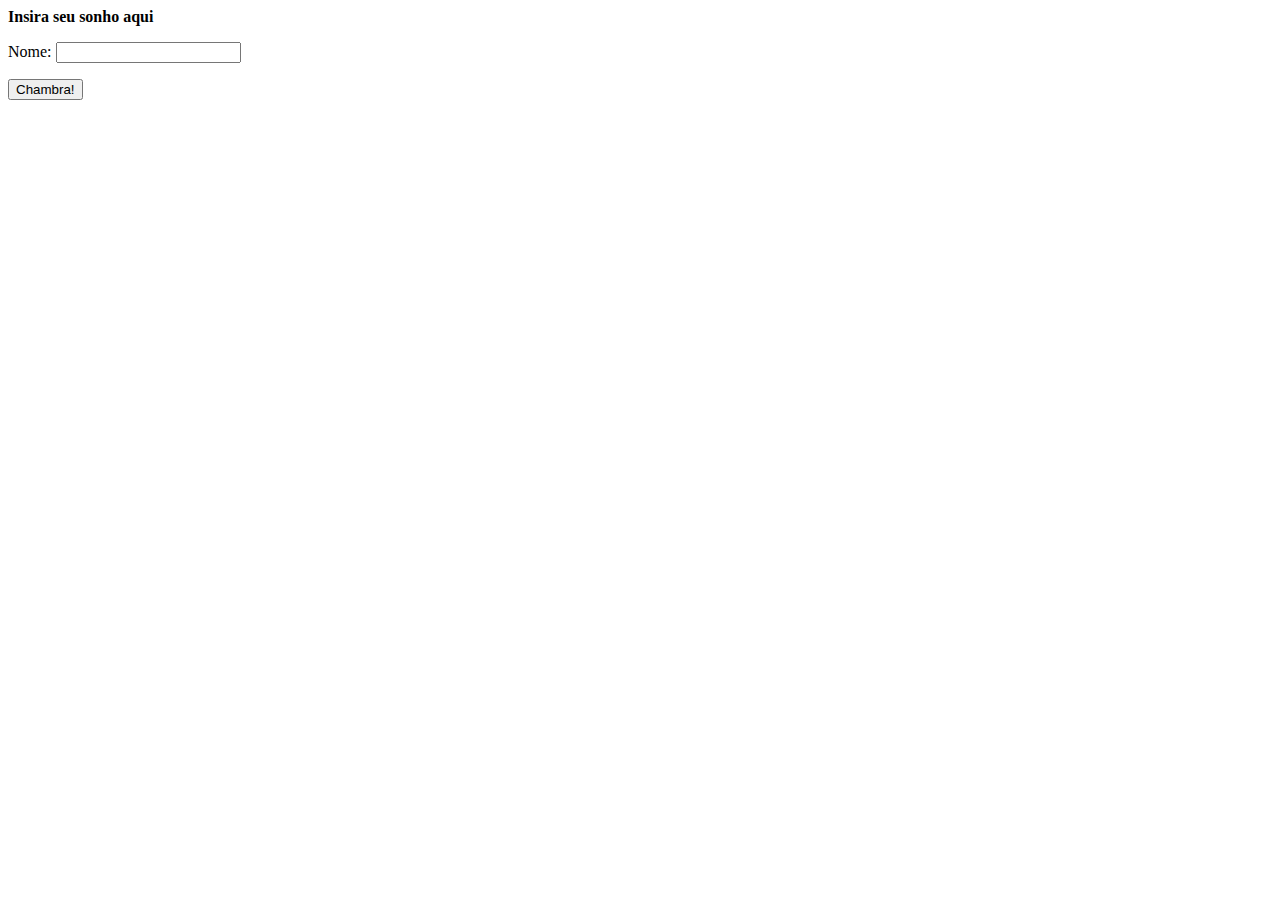
<file: formularios/index.html>
<!DOCTYPE html>
<html lang="pt-br">
<head>
    <meta charset="UTF-8">
    <meta http-equiv="X-UA-Compatible" content="IE=edge">
    <meta name="viewport" content="width=device-width, initial-scale=1.0">
    <title>Formulários</title>
</head>
<body>
    <b>
        Insira seu sonho aqui
    </b>
    <form action="cadastro.php" method="post"  autocomplete="off" >
       <p> <label for="inome">Nome:</label>
            <input type="text" name="nome" id="inome">
       </p>
       <input type="submit" value="Chambra!">
    </form>
    
</body>
</html>
</file>
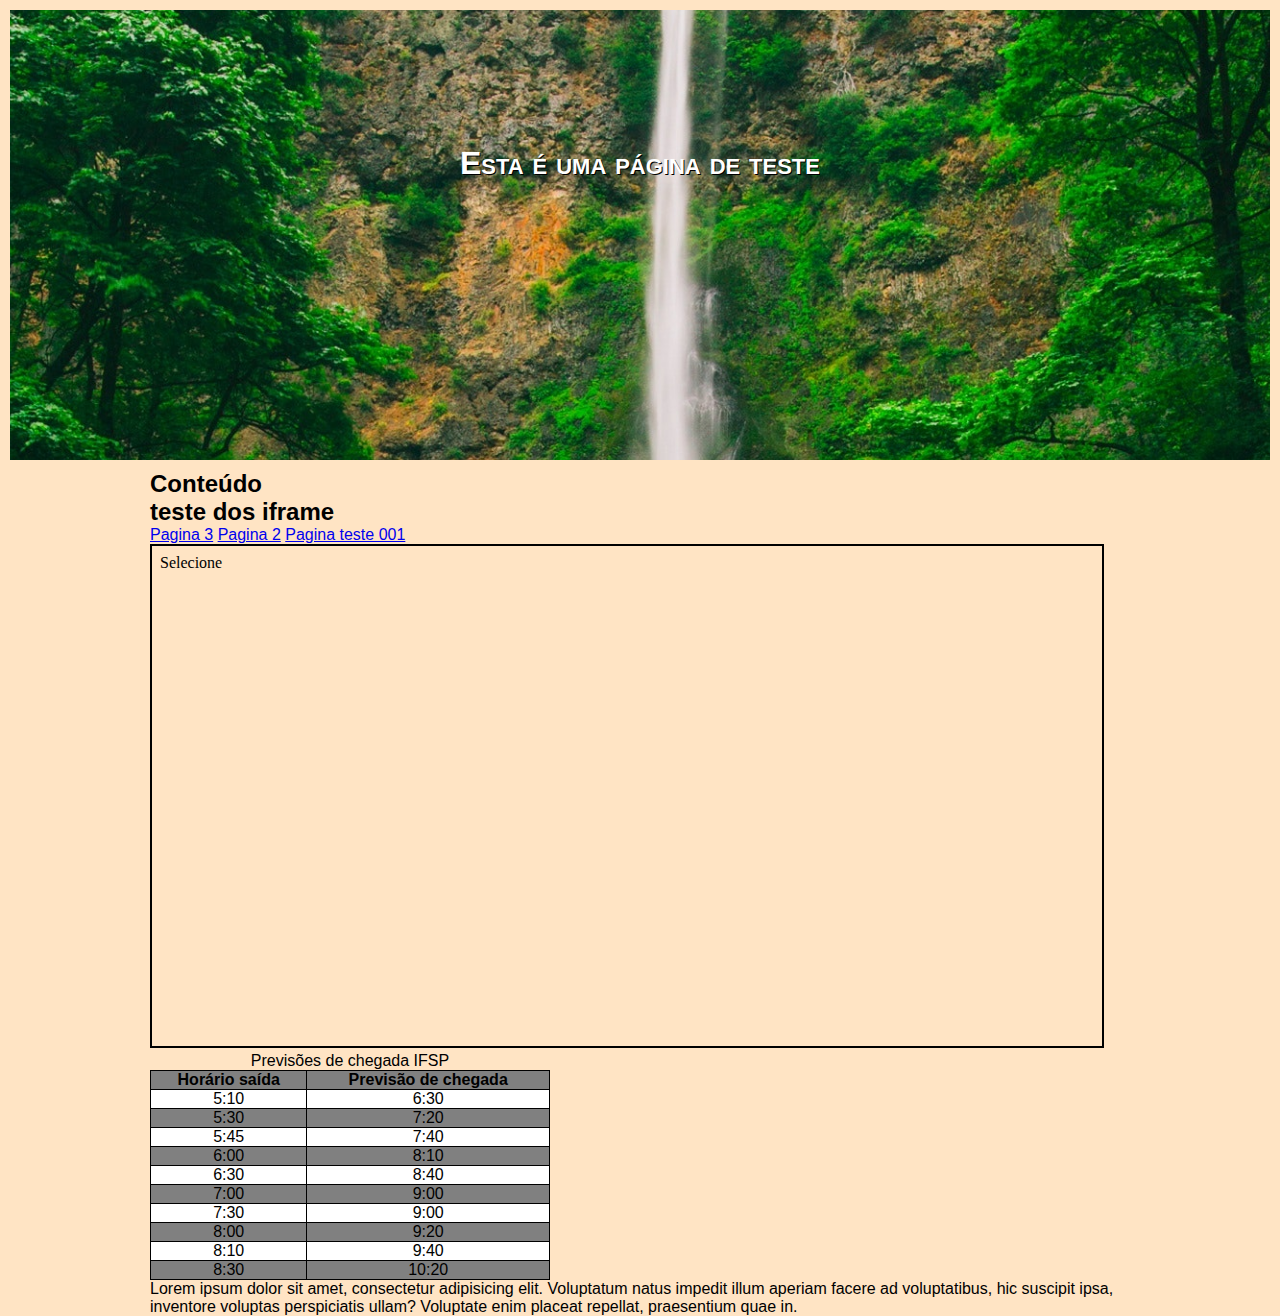
<file: testes/Pagina2.html>
<!DOCTYPE html>
<html lang="pt-br">
<head>
    <meta charset="UTF-8">
    <meta http-equiv="X-UA-Compatible" content="IE=edge">
    <meta name="viewport" content="width=device-width, initial-scale=1.0">
    <title>Página 2</title>
    <link rel="stylesheet" href="stylepg2.css">
</head>
<body>
    <header>
        <h1>Esta é uma página de teste</h1>    

    </header>
    <nav>

    </nav>
    <main>
        <h2>
            Conteúdo
        </h2>
        <section>
            <h2>teste dos iframe</h2>
            <a href="Pagina3.html" target="frame">Pagina 3</a>
            <a href="Pagina4.html" target="frame" >Pagina 2</a>
            <a href="teste001.html" target="frame" >Pagina teste 001</a>
        </section>
        <section>
            <iframe id="tela" name="frame" srcdoc="Selecione" frameborder="0"></iframe>

        </section>

        <div id="container">
            <table>
                <caption>Previsões de chegada IFSP</caption>
                <thead>
                    <th>Horário saída</th>
                    <th>Previsão de chegada</th>
                </thead>
                <tbody>
                    <tr>
                        <td>5:10</td>
                        <td>6:30</td>
                    </tr>
                    <tr>
                        <td>5:30</td>
                        <td>7:20</td>
                    </tr>
                    <tr>
                        <td>5:45</td>
                        <td>7:40</td>
                    </tr>
                    <tr>
                        <td>6:00</td>
                        <td>8:10</td>
                    </tr>
                    <tr>
                        <td>6:30</td>
                        <td>8:40</td>
                    </tr>
                    <tr>
                        <td>7:00</td>
                        <td>9:00</td>
                    </tr>
                    <tr>
                        <td>7:30</td>
                        <td>9:00</td>
                    </tr>
                    <tr>
                        <td>8:00</td>
                        <td>9:20</td>
                    </tr>
                    <tr>
                        <td>8:10</td>
                        <td>9:40</td>
                    </tr>
                    <tr>
                        <td>8:30</td>
                        <td>10:20</td>
                    </tr>
            
                </tbody>
                <tfoot>
                </tfoot>
            </table>
        </div>

        <section>
            <p>Lorem ipsum dolor sit amet, consectetur adipisicing elit. Voluptatum natus impedit illum aperiam facere ad voluptatibus, hic suscipit ipsa, inventore voluptas perspiciatis ullam? Voluptate enim placeat repellat, praesentium quae in.</p>
        </section>
    </main>
    
    <!--
    <section>
        <table>
            <colgroup>
                <col class="carea">
                <col class="cdisc">
                <col class="cnota" span="2">
                <col class="cmedia">
            </colgroup>
            <caption>

            </caption>
            <thead>
                <tr>
                    <th scope="col" rowspan="2">Área</th>
                    <th rowspan="2">Disciplinas</th>
                    <th colspan="2">Notas</th>
                    <th rowspan="2">Média</th>
                </tr>
                <tr>
                    <th>Nota 1</th>
                    <th>Nota 2</th>

                </tr>


            </thead>
            <tbody>
                <tr>
                    <th rowspan="4">Exatas</th>
                    <td>Matemática</td>
                    <td>0,0</td>
                    <td>0,0</td>
                    <td>0,0</td>
                </tr>
                <tr>
                    
                    <td>Física</td>
                    <td>0,0</td>
                    <td>0,0</td>
                    <td>0,0</td>

                </tr>
                <tr>
                    
                    <td>Química</td>
                    <td>0,0</td>
                    <td>0,0</td>
                    <td>0,0</td>

                </tr>
                <tr>
                    
                    <td>Biologia</td>
                    <td>0,0</td>
                    <td>0,0</td>
                    <td>0,0</td>

                </tr>
                <tr>
                    <td colspan="4">Média de Exatas</td>
                    <td>0,0</td>
                    

                </tr>
                <tr>
                    <th rowspan="2">Humanas</th>
                    <td>História</td>
                    <td>0,0</td>
                    <td>0,0</td>
                    <td>0,0</td>
                </tr>
                <tr>
                    <td>Geografia</td>
                    <td>0,0</td>
                    <td>0,0</td>
                    <td>0,0</td>
                </tr>
                <tr>
                    <td colspan="4">Média de Humanas</td>
                    <td>0,0</td>
                </tr>

            </tbody>
            <tfoot>

            </tfoot>
    </section>
    <section>
        <b>voltar para <a href="Champola.html" rel="prev">primeira página</a></b>
        <b><a href="https://www.twitch.tv/buerinho" rel="nofollow">Chama no buero</a></b>
        <b><a href="Download/bruninho seu lixinho.mp3"  download="Bruninho.mp3" type="audio/mpeg">Audio</a></b>

        <picture>
            <source media="(max-width: 700px)" srcset="imagens/foto-p.png" type="image/png">
            <source media="(max-width:1050px)" srcset="imagens/foto-m.png" type="image/png">
            <img src="imagens/foto-g.png" alt="Imagem Flexivel">
        </picture>
             <b>Audio/Media</b>
             <audio preload="metadata" controls>
            <source src="media/bruninho seu lixinho.mp3" type="audio/mpeg">
            </audio> 
            <video src="media/video1.mp4" controls width="800" poster="imagens/egor-litvinov-9llI9wPT3RI-unsplash.jpg"></video>
             <iframe width="560" height="315" src="https://www.youtube.com/embed/jfKfPfyJRdk" title="YouTube video player" frameborder="0" allow="accelerometer; autoplay; clipboard-write; encrypted-media; gyroscope; picture-in-picture" allowfullscreen></iframe>

    </section>
    -->
</body>
</html>
</file>
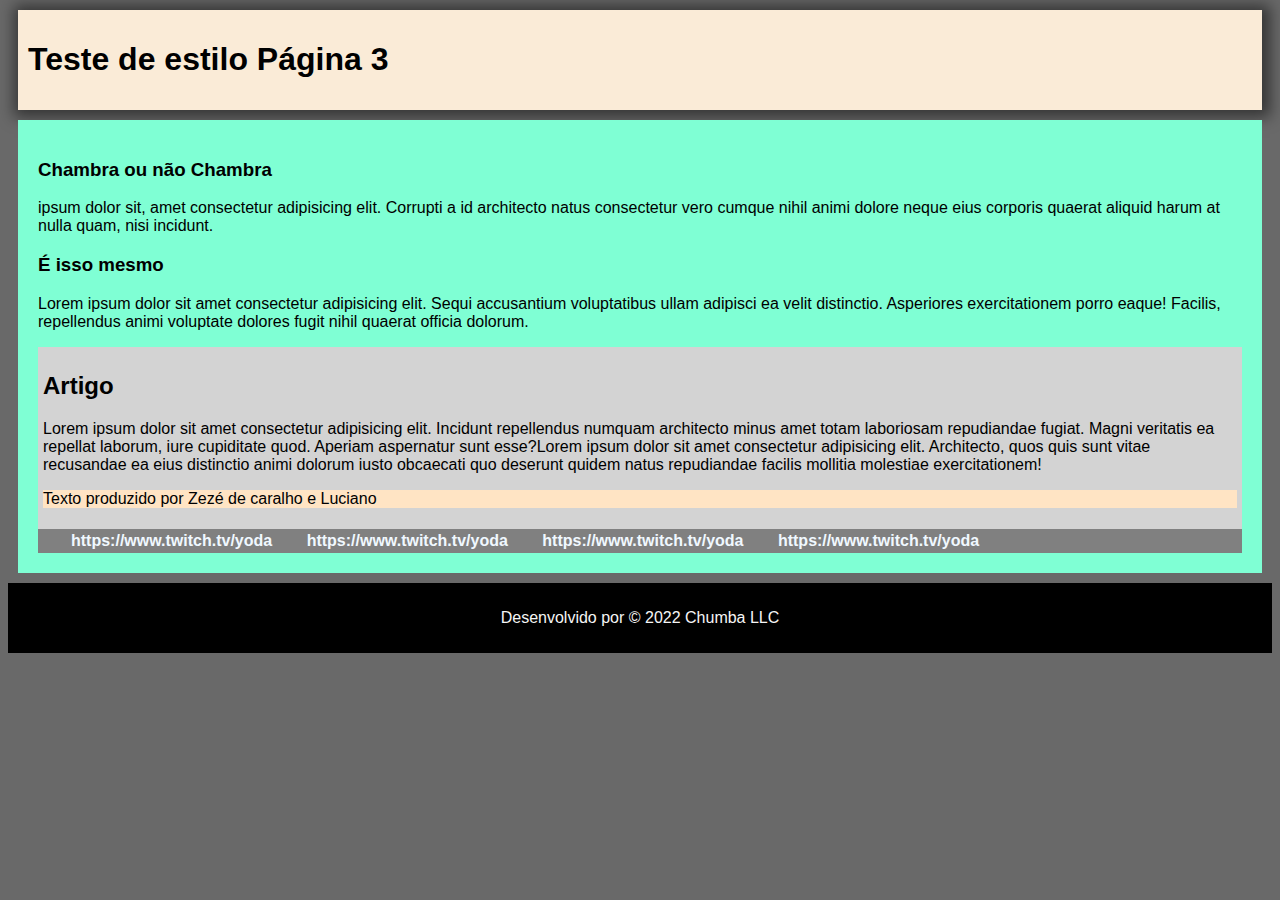
<file: testes/Pagina3.html>
<!DOCTYPE html>
<html lang="pt-br">
<head>
    <meta charset="UTF-8">
    <meta http-equiv="X-UA-Compatible" content="IE=edge">
    <meta name="viewport" content="width=device-width, initial-scale=1.0">
    <title>Pagina 3 - Grouping TAGs</title>
    <link rel="stylesheet" href="zotstyle2.css">
</head>
<body>
    <header>
        <h1>Teste de estilo Página 3</h1>
        
    </header>
    <main>
        <section id="noticias">
            <h3> Chambra ou não Chambra</h3>
            <p>ipsum dolor sit, amet consectetur adipisicing elit. Corrupti a id architecto natus consectetur vero cumque nihil animi dolore neque eius corporis quaerat aliquid harum at nulla quam, nisi incidunt.
            </p> 
        </section>
        <section id="Tema 2">
            <h3>
                É isso mesmo
            </h3>
            <p>
                Lorem ipsum dolor sit amet consectetur adipisicing elit. Sequi accusantium voluptatibus ullam adipisci ea velit distinctio. Asperiores exercitationem porro eaque! Facilis, repellendus animi voluptate dolores fugit nihil quaerat officia dolorum.
            </p>
            <article>
                <h2>Artigo</h2>
                <p>
                    Lorem ipsum dolor sit amet consectetur adipisicing elit. Incidunt repellendus numquam architecto minus amet totam laboriosam repudiandae fugiat. Magni veritatis ea repellat laborum, iure cupiditate quod. Aperiam aspernatur sunt esse?Lorem ipsum dolor sit amet consectetur adipisicing elit. Architecto, quos quis sunt vitae recusandae ea eius distinctio animi dolorum iusto obcaecati quo deserunt quidem natus repudiandae facilis mollitia molestiae exercitationem!
                </p>
                <aside>
                    <p>Texto produzido por Zezé de caralho e Luciano</p>
                </aside>
            </article>

        </section>
        <nav>
            <a href="YODA">https://www.twitch.tv/yoda</a>
            <a href="YODA">https://www.twitch.tv/yoda</a>
            <a href="YODA">https://www.twitch.tv/yoda</a>
            <a href="YODA">https://www.twitch.tv/yoda</a>
            

        </nav>
            
    </main>
 
    <footer>
        <p>Desenvolvido por © 2022 Chumba LLC</p>
    </footer>

</body>
</html>
</file>
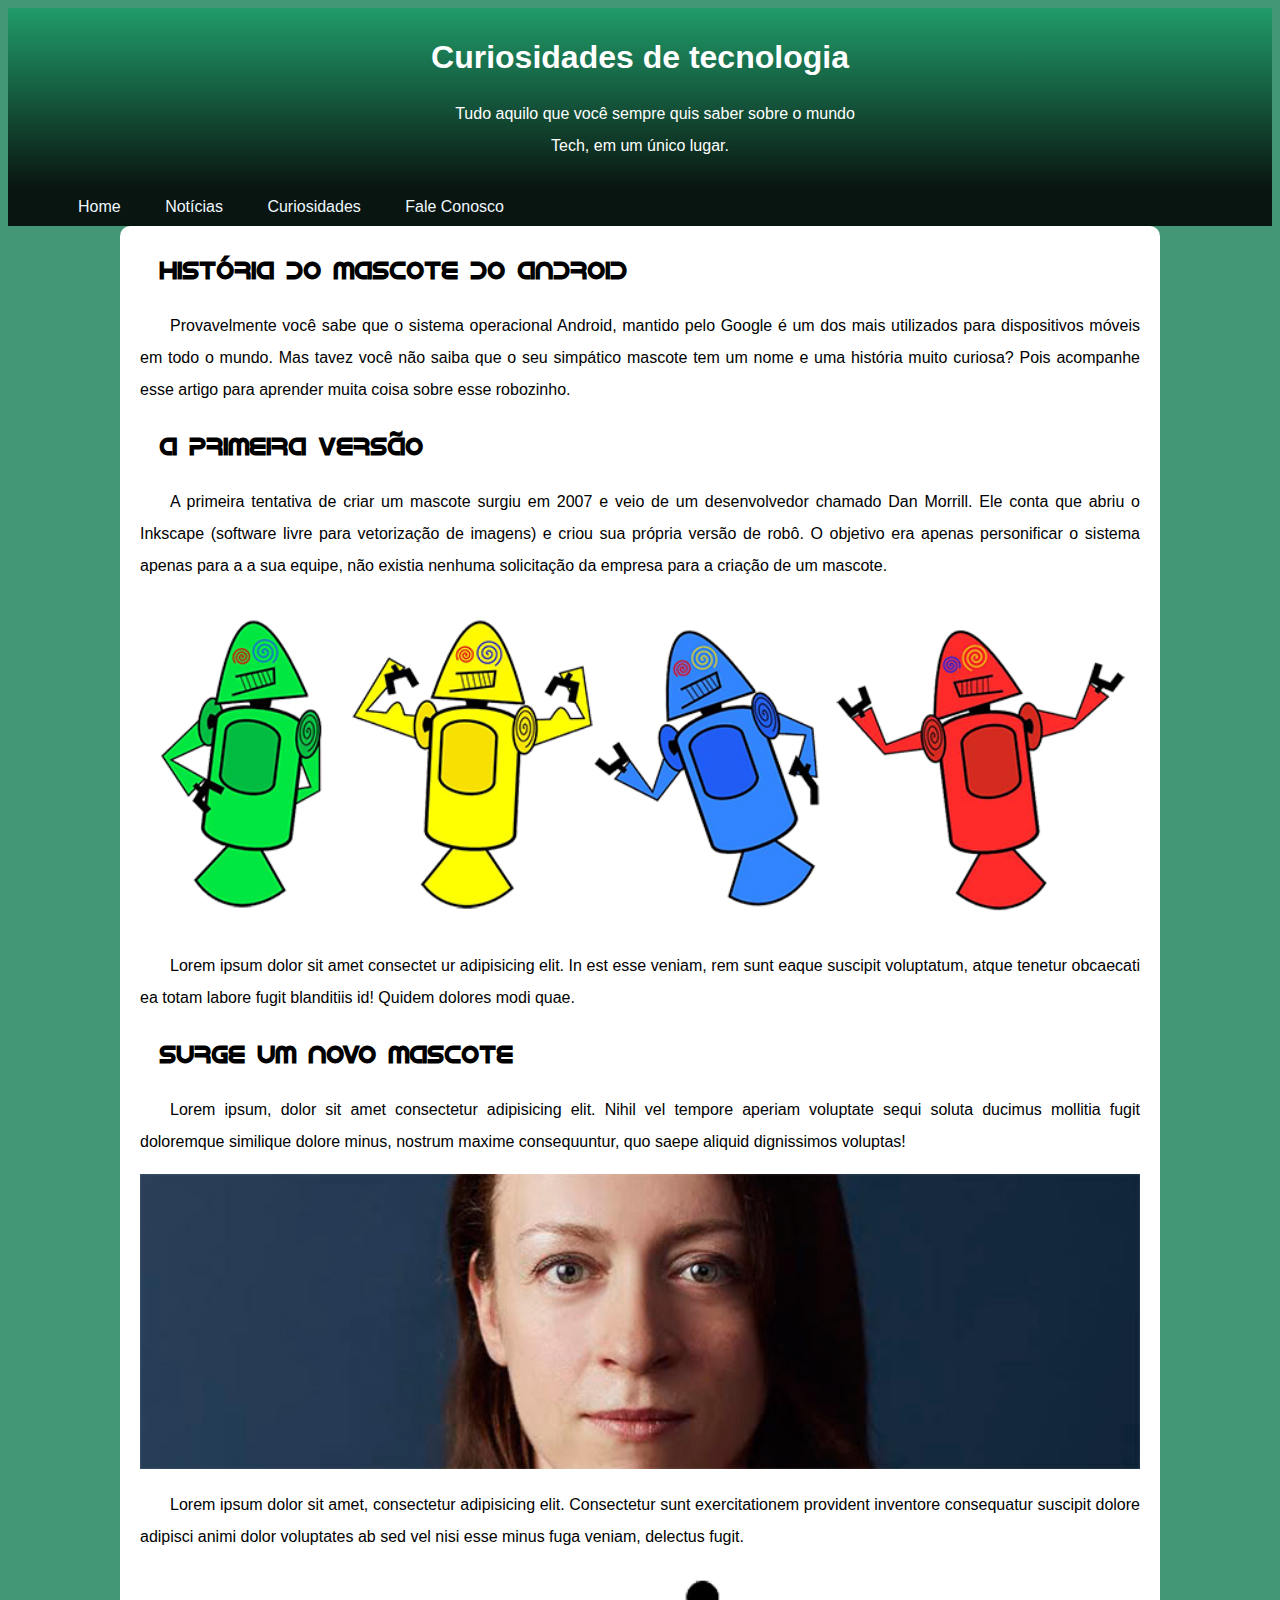
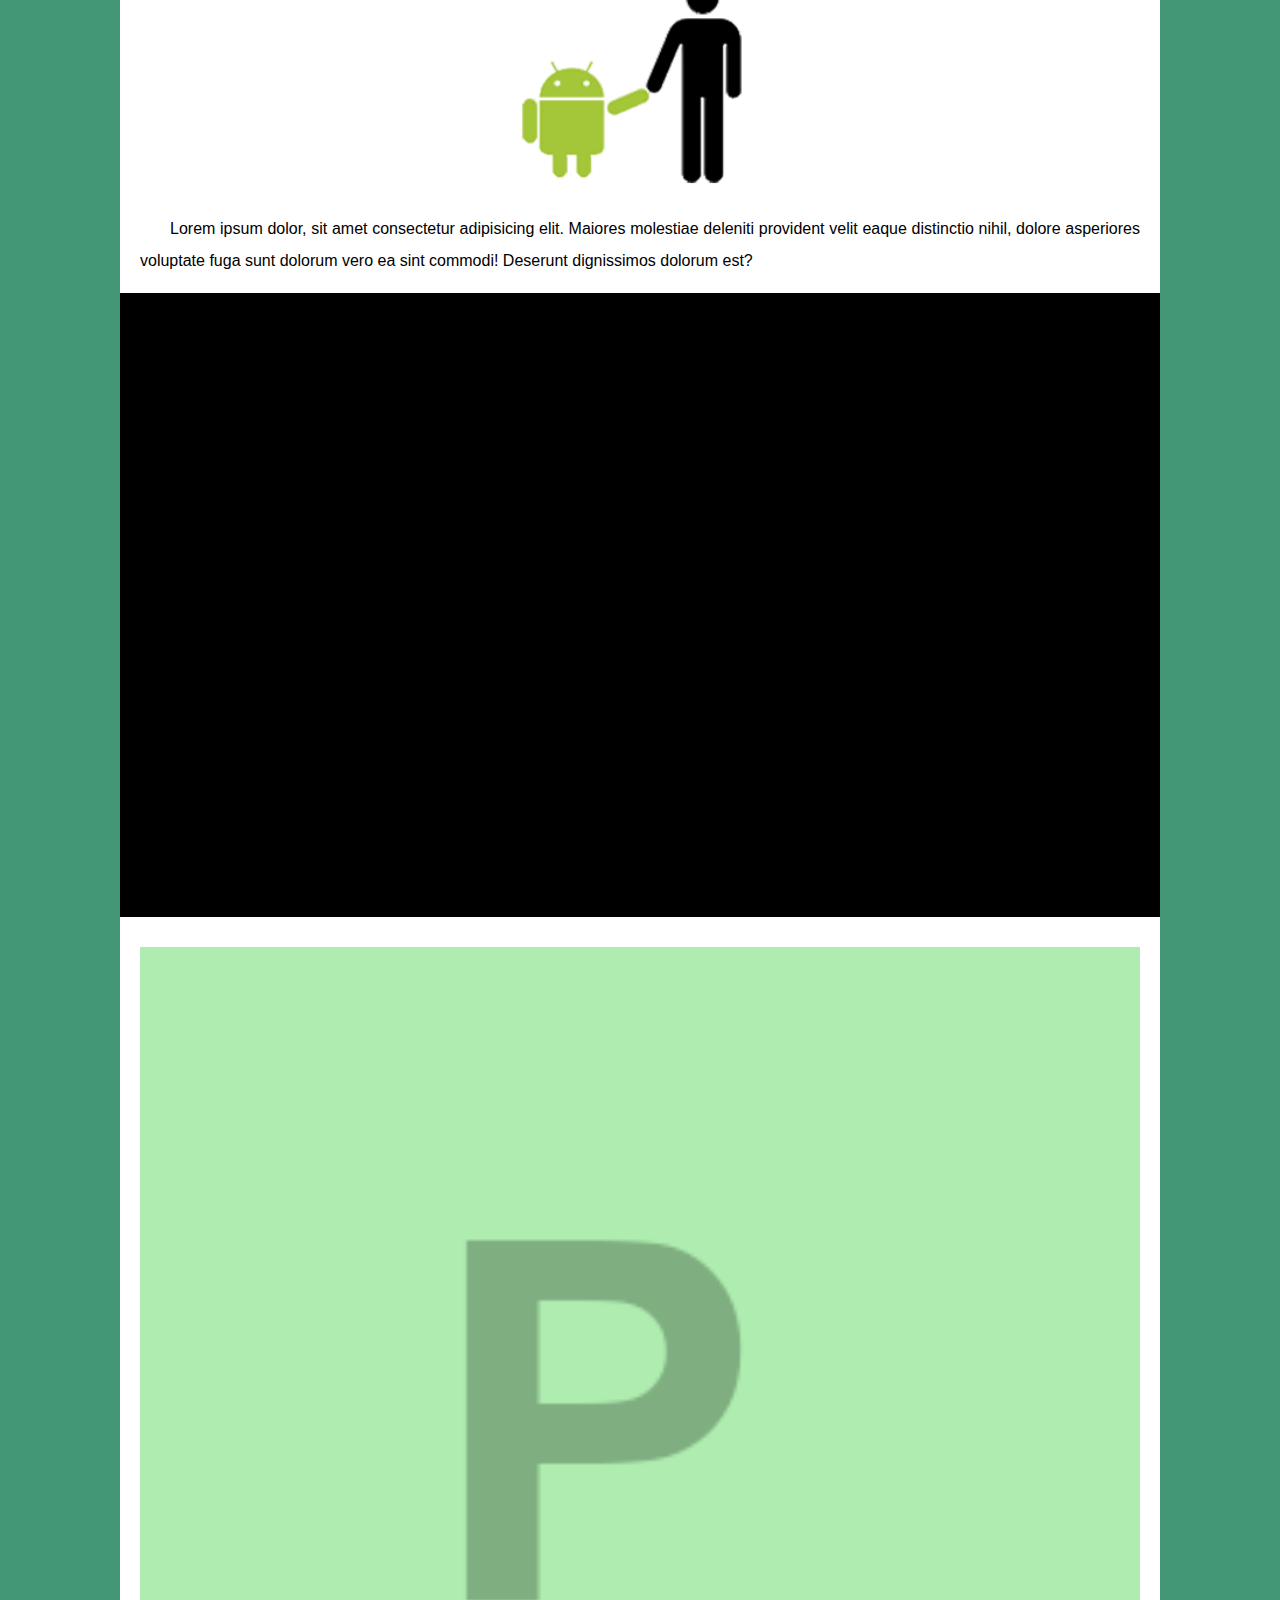
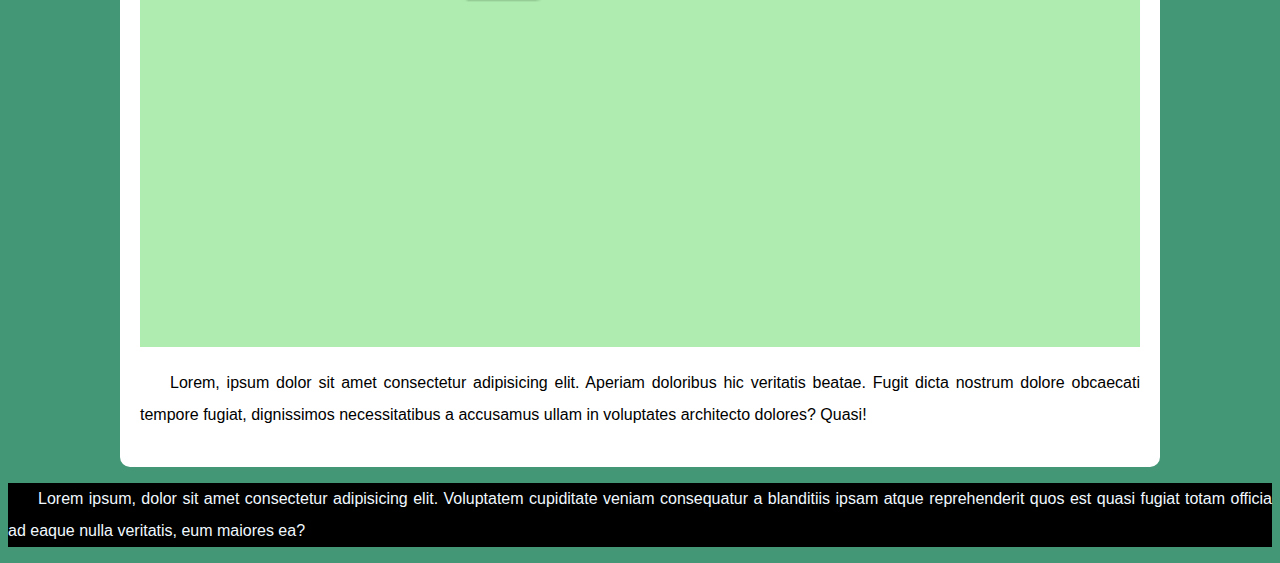
<file: testes/Pagina4.html>
<!DOCTYPE html>
<html lang="pt-br">
<head>
    <meta charset="UTF-8">
    <meta http-equiv="X-UA-Compatible" content="IE=edge">
    <meta name="viewport" content="width=device-width, initial-scale=1.0">
    <link rel="stylesheet" href="style.css">
    <title>Como surgiu o Mascote do Android?</title>
    <link rel="shortcut icon" href="pacote-projeto-d010/imagens/favicon.ico" type="image/x-icon">
</head>
<body>
    <header>
        <section>
            <h1 id="principal">Curiosidades de tecnologia</h1>
            <p id="menu">Tudo aquilo que você sempre quis saber sobre o mundo <br>
        Tech, em um único lugar.</p>
            </section>       
    </header>
    <nav>
        <a href="#">Home</a>
        <a href="#">Notícias</a>
        <a href="#">Curiosidades</a>
        <a href="#">Fale Conosco</a>
    </nav>
    <main>
        <h2>História do Mascote do Android</h2>
        <p>Provavelmente você sabe que o sistema operacional Android, mantido pelo Google é um dos mais utilizados para dispositivos móveis em todo o mundo. Mas tavez você não saiba que o seu simpático mascote tem um nome e uma história muito curiosa? Pois acompanhe esse artigo para aprender muita coisa sobre esse robozinho.
        </p>
        <h2>A primeira versão</h2>
        <p>A primeira tentativa de criar um mascote surgiu em 2007 e veio de um desenvolvedor chamado Dan Morrill. Ele conta que abriu o Inkscape (software livre para vetorização de imagens) e criou sua própria versão de robô. O objetivo era apenas personificar o sistema apenas para a a sua equipe, não existia nenhuma solicitação da empresa para a criação de um mascote.</p>
        <picture>
            
            <img src="pacote-projeto-d010/imagens/dan-droids.png" alt="">
        </picture>
        <p>Lorem ipsum dolor sit amet consectet  ur adipisicing elit. In est esse veniam, rem sunt eaque suscipit voluptatum, atque tenetur obcaecati ea totam labore fugit blanditiis id! Quidem dolores modi quae.</p>
        <h2>Surge um novo Mascote</h2>
        <p>Lorem ipsum, dolor sit amet consectetur adipisicing elit. Nihil vel tempore aperiam voluptate sequi soluta ducimus mollitia fugit doloremque similique dolore minus, nostrum maxime consequuntur, quo saepe aliquid dignissimos voluptas!</p>
        <picture>
            <source media="(max-width:600)" srcset="imagens/foto-p.png">
            <img src="pacote-projeto-d010/imagens/irina-blok.jpg" alt="irina-blok-pq">
        </picture>
        <p>Lorem ipsum dolor sit amet, consectetur adipisicing elit. Consectetur sunt exercitationem provident inventore consequatur suscipit dolore adipisci animi dolor voluptates ab sed vel nisi esse minus fuga veniam, delectus fugit.</p>
        
       
            
        <img src="pacote-projeto-d010/imagens/bugdroid.png" class="pequeno" alt="dan-droids-pq">
      
        
        <p>Lorem ipsum dolor, sit amet consectetur adipisicing elit. Maiores molestiae deleniti provident velit eaque distinctio nihil, dolore asperiores voluptate fuga sunt dolorum vero ea sint commodi! Deserunt dignissimos dolorum est?</p>
      
       
        
        <div class="video1">

                        <iframe width="100%" height= "600px" src="https://www.youtube.com/embed/l2UDgpLz20M" style="border:none" title="YouTube video player" frameborder="0" allow="accelerometer; autoplay; clipboard-write; encrypted-media; gyroscope; picture-in-picture" allowfullscreen>
                        
         

           </iframe>
        </div>
        <picture>
            <source media="(max-width: 400)" srcset="pacote-projeto-d010/imagens/irina-blok-pq.jpg">
            <img src="imagens/foto-p.png" alt="">
       
        </picture>
        <p>Lorem, ipsum dolor sit amet consectetur adipisicing elit. Aperiam doloribus hic veritatis beatae. Fugit dicta nostrum dolore obcaecati tempore fugiat, dignissimos necessitatibus a accusamus ullam in voluptates architecto dolores? Quasi!</p>
    </main>
    <footer>
        <p>Lorem ipsum, dolor sit amet consectetur adipisicing elit. Voluptatem cupiditate veniam consequatur a blanditiis ipsam atque reprehenderit quos est quasi fugiat totam officia ad eaque nulla veritatis, eum maiores ea?</p>
    </footer>
</body>
</html>
</file>
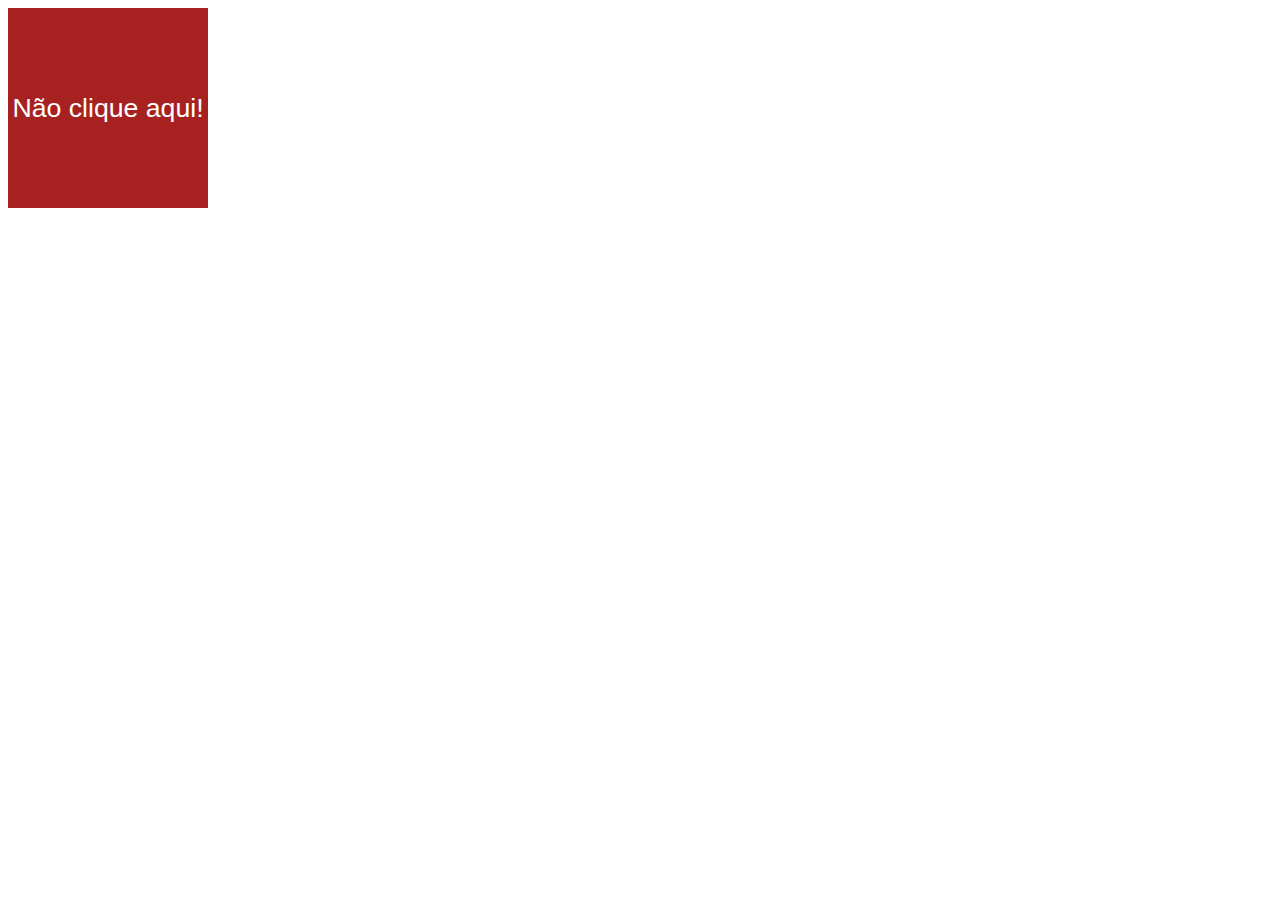
<file: testes/pagina6.html>
<!DOCTYPE html>
<html lang="pt-br">
<head>
    <meta charset="UTF-8">
    <meta http-equiv="X-UA-Compatible" content="IE=edge">
    <meta name="viewport" content="width=device-width, initial-scale=1.0">
   <style>
    div{
        font: normal 20pt arial;
        background-color: rgb(167, 33, 33);
        color: white;
        width: 200px;
        height: 200px;
        line-height: 200px;
        text-align: center;
    }
   </style>
    <title>Teste de Menu</title>
</head>
<body>
    <main>
        <div id="area">
            Não clique aqui!
        </div>
    </main>

<script>
    let a = window.document.getElementById('area')
    a.addEventListener('click',clicar)
    a.addEventListener('mouseeenter', entrar)
    a.addEventListener('mouseout', sair) 
    
        function clicar() {
            a.style.background = 'green'
            a.innerText = 'Clicou!'
        }  
        function entrar(){
            a.innerText = 'Entrou!'
        }
        function sair(){
            a.innerText = 'Saiu!'
        }

</script>
    
</body>
</html>
</file>
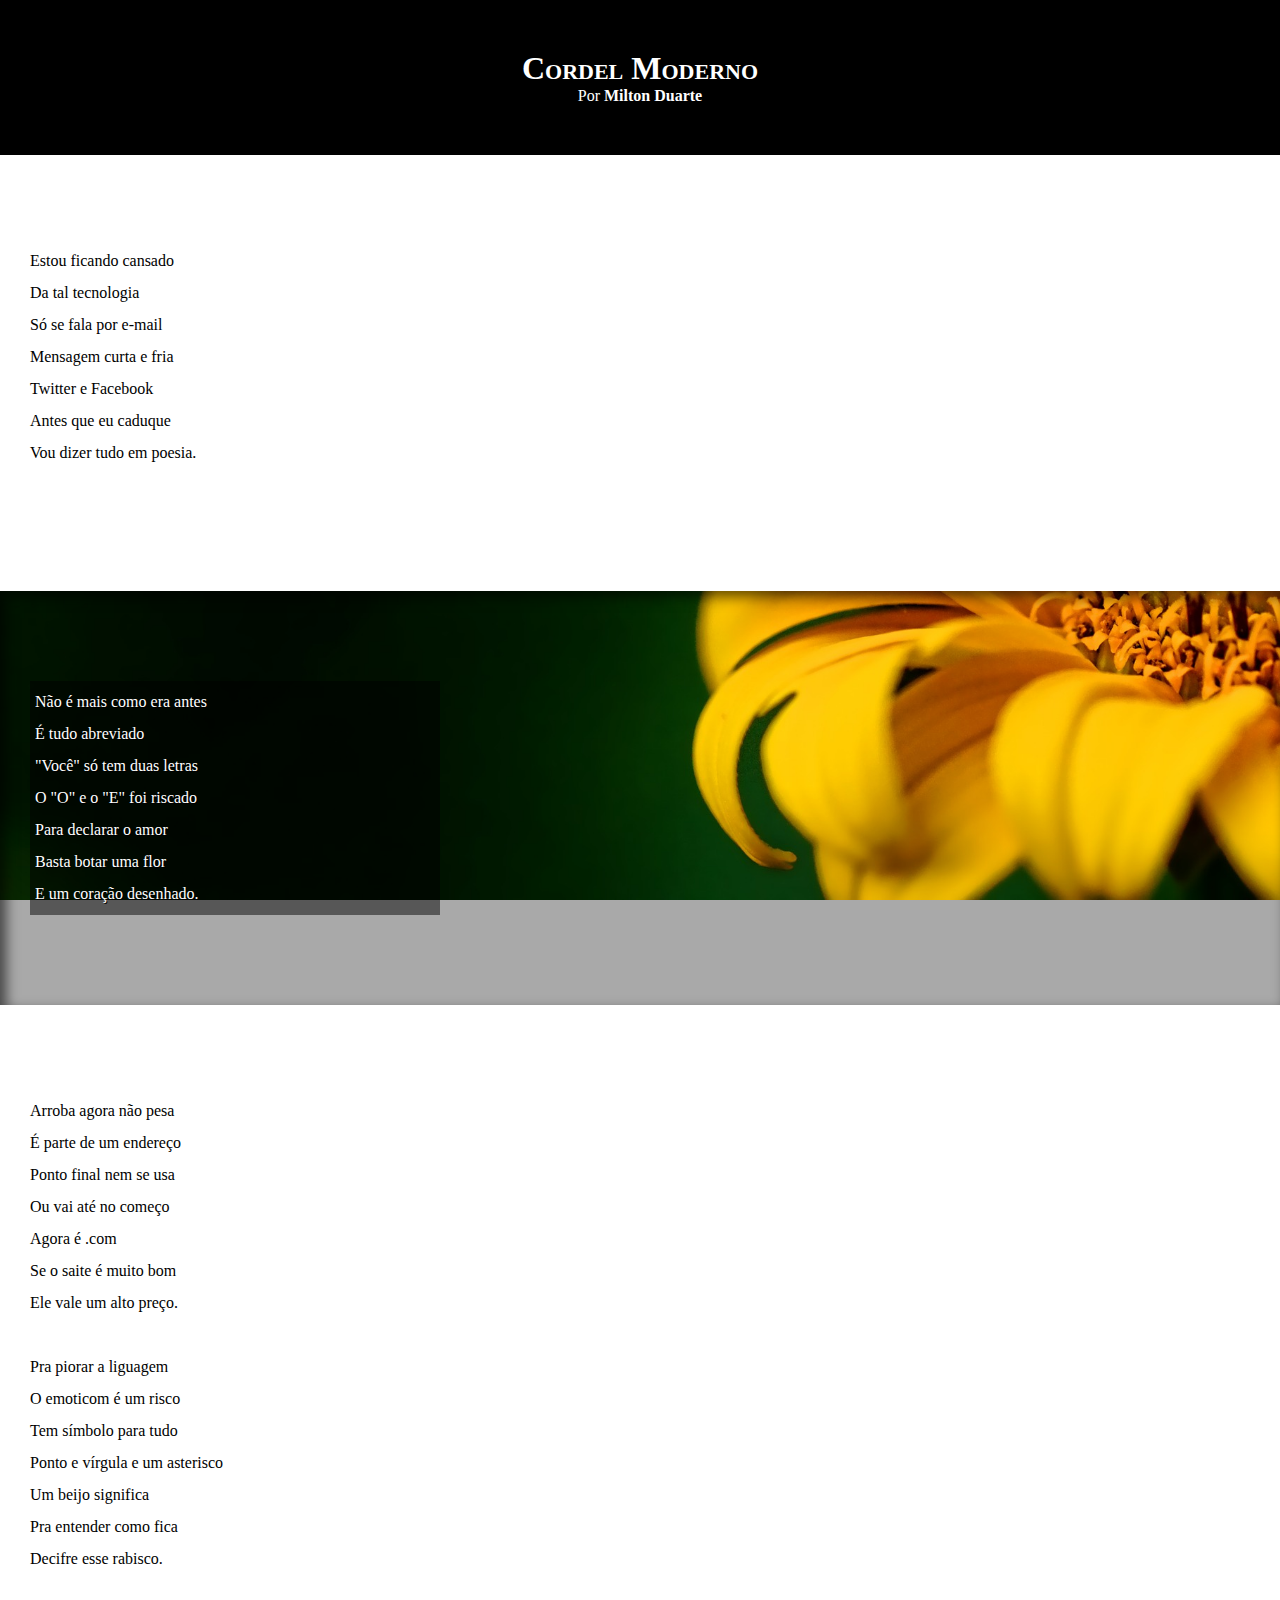
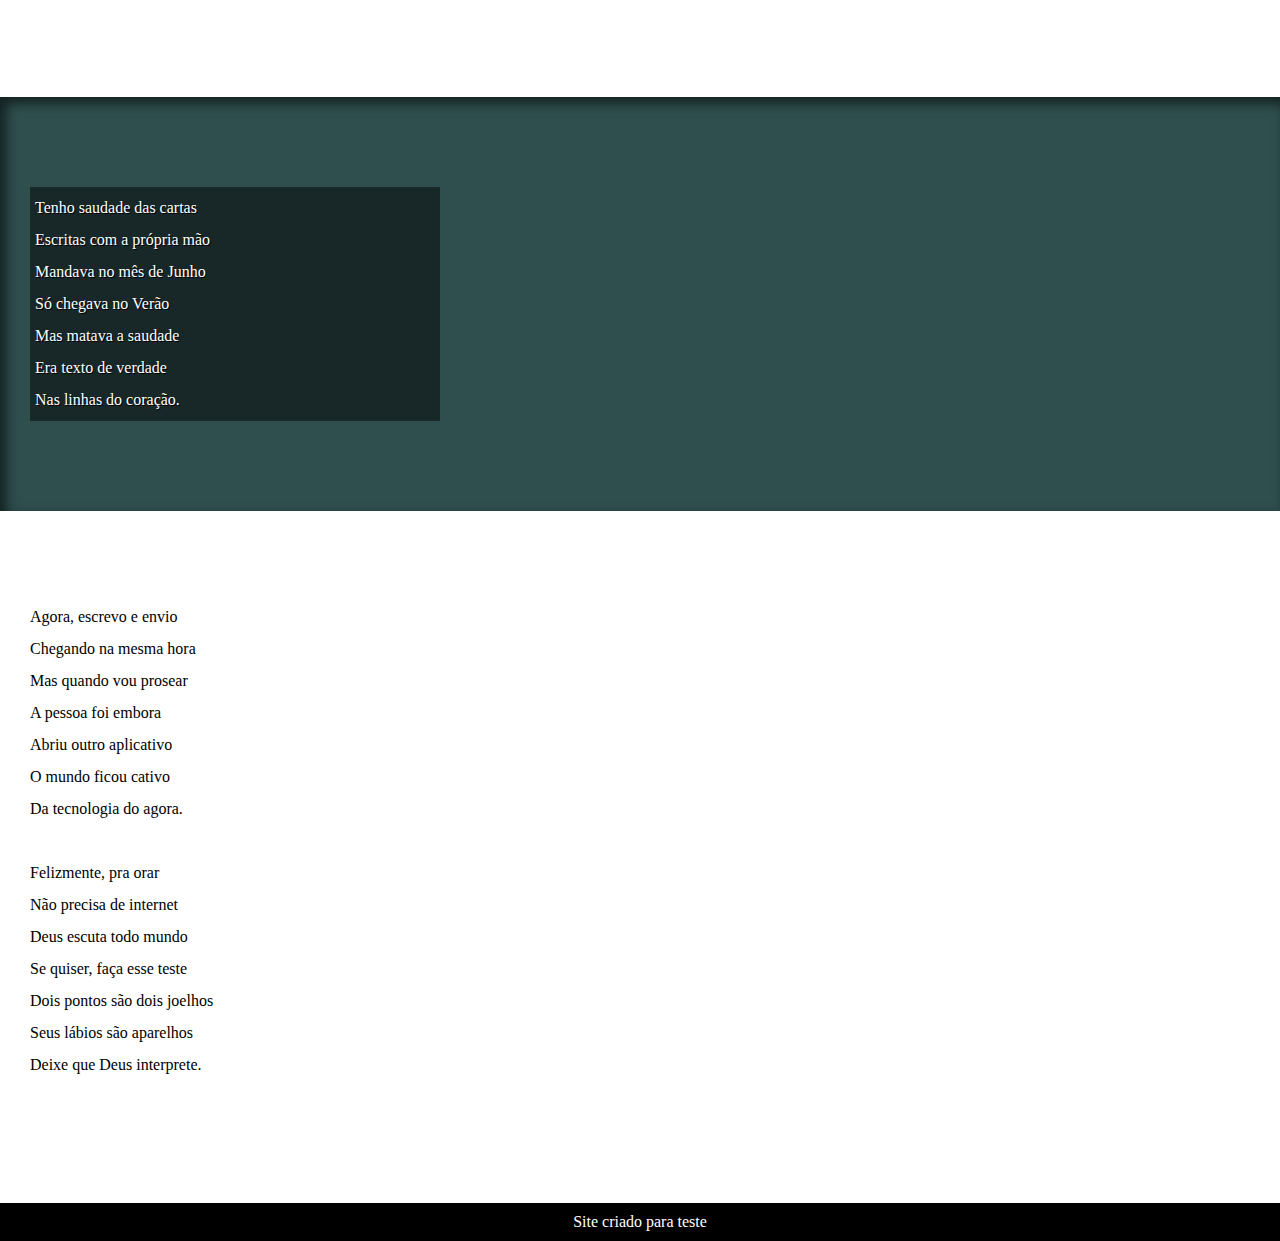
<file: Desafios/pacote-d012/cordel.html>
<!DOCTYPE html>
<html lang="PT-br">
<head>
    <meta charset="UTF-8">
    <meta http-equiv="X-UA-Compatible" content="IE=edge">
    <meta name="viewport" content="width=device-width, initial-scale=1.0">
    <link rel="stylesheet" href="cordelstyle1.css">
    <title>Cordel Moderno</title>
</head>
<body>
    <header>
        <h1>
            Cordel Moderno
        </h1>
        <p>
            Por <a href="https://www.recantodasletras.com.br/poesias/3186743" target="_blank">Milton Duarte</a> 
        </p>
        
    </header>
    
    <section class="normal">
        <p>
            Estou ficando cansado <br>
            Da tal tecnologia <br>
            Só se fala por e-mail <br>
            Mensagem curta e fria <br>
            Twitter e Facebook <br>
            Antes que eu caduque <br>
            Vou dizer tudo em poesia. <br>
        </p>
    </section>



    <section class="imagem" id="img01">
        <p>
            Não é mais como era antes <br>
            É tudo abreviado <br>
            "Você" só tem duas letras <br>
            O "O" e o "E" foi riscado <br>
            Para declarar o amor <br>
            Basta botar uma flor <br>
            E um coração desenhado. <br>
        </p>
    </section>

   

    <section class="normal">
        <p>
            Arroba agora não pesa <br>
            É parte de um endereço <br>
            Ponto final nem se usa <br>
            Ou vai até no começo <br>
            Agora é .com <br>
            Se o saite é muito bom <br>
            Ele vale um alto preço. <br>
        </p>
    
        <p>
            Pra piorar a liguagem <br>
            O emoticom é um risco <br>
            Tem símbolo para tudo <br>
            Ponto e vírgula e um asterisco <br>
            Um beijo significa <br>
            Pra entender como fica <br>
            Decifre esse rabisco. <br>
        </p>
    </section>

 

    <section class="imagem" id="img02">
        <p>
            Tenho saudade das cartas <br>
            Escritas com a própria mão <br>
            Mandava no mês de Junho <br>
            Só chegava no Verão <br>
            Mas matava a saudade <br>
            Era texto de verdade <br>
            Nas linhas do coração. <br>
        </p>
    </section>

   
    <section class="normal">
        <p>
            Agora, escrevo e envio <br>
            Chegando na mesma hora <br>
            Mas quando vou prosear <br>
            A pessoa foi embora <br>
            Abriu outro aplicativo <br>
            O mundo ficou cativo <br>
            Da tecnologia do agora. <br>
        </p>
   
        <p>
            Felizmente, pra orar <br>
            Não precisa de internet <br>
            Deus escuta todo mundo <br>
            Se quiser, faça esse teste <br>
            Dois pontos são dois joelhos <br>
            Seus lábios são aparelhos <br>
            Deixe que Deus interprete. <br>
        </p>
    </section>

    <footer>
        <p>Site criado para teste</p>
    </footer>
</body>
</html>
</file>
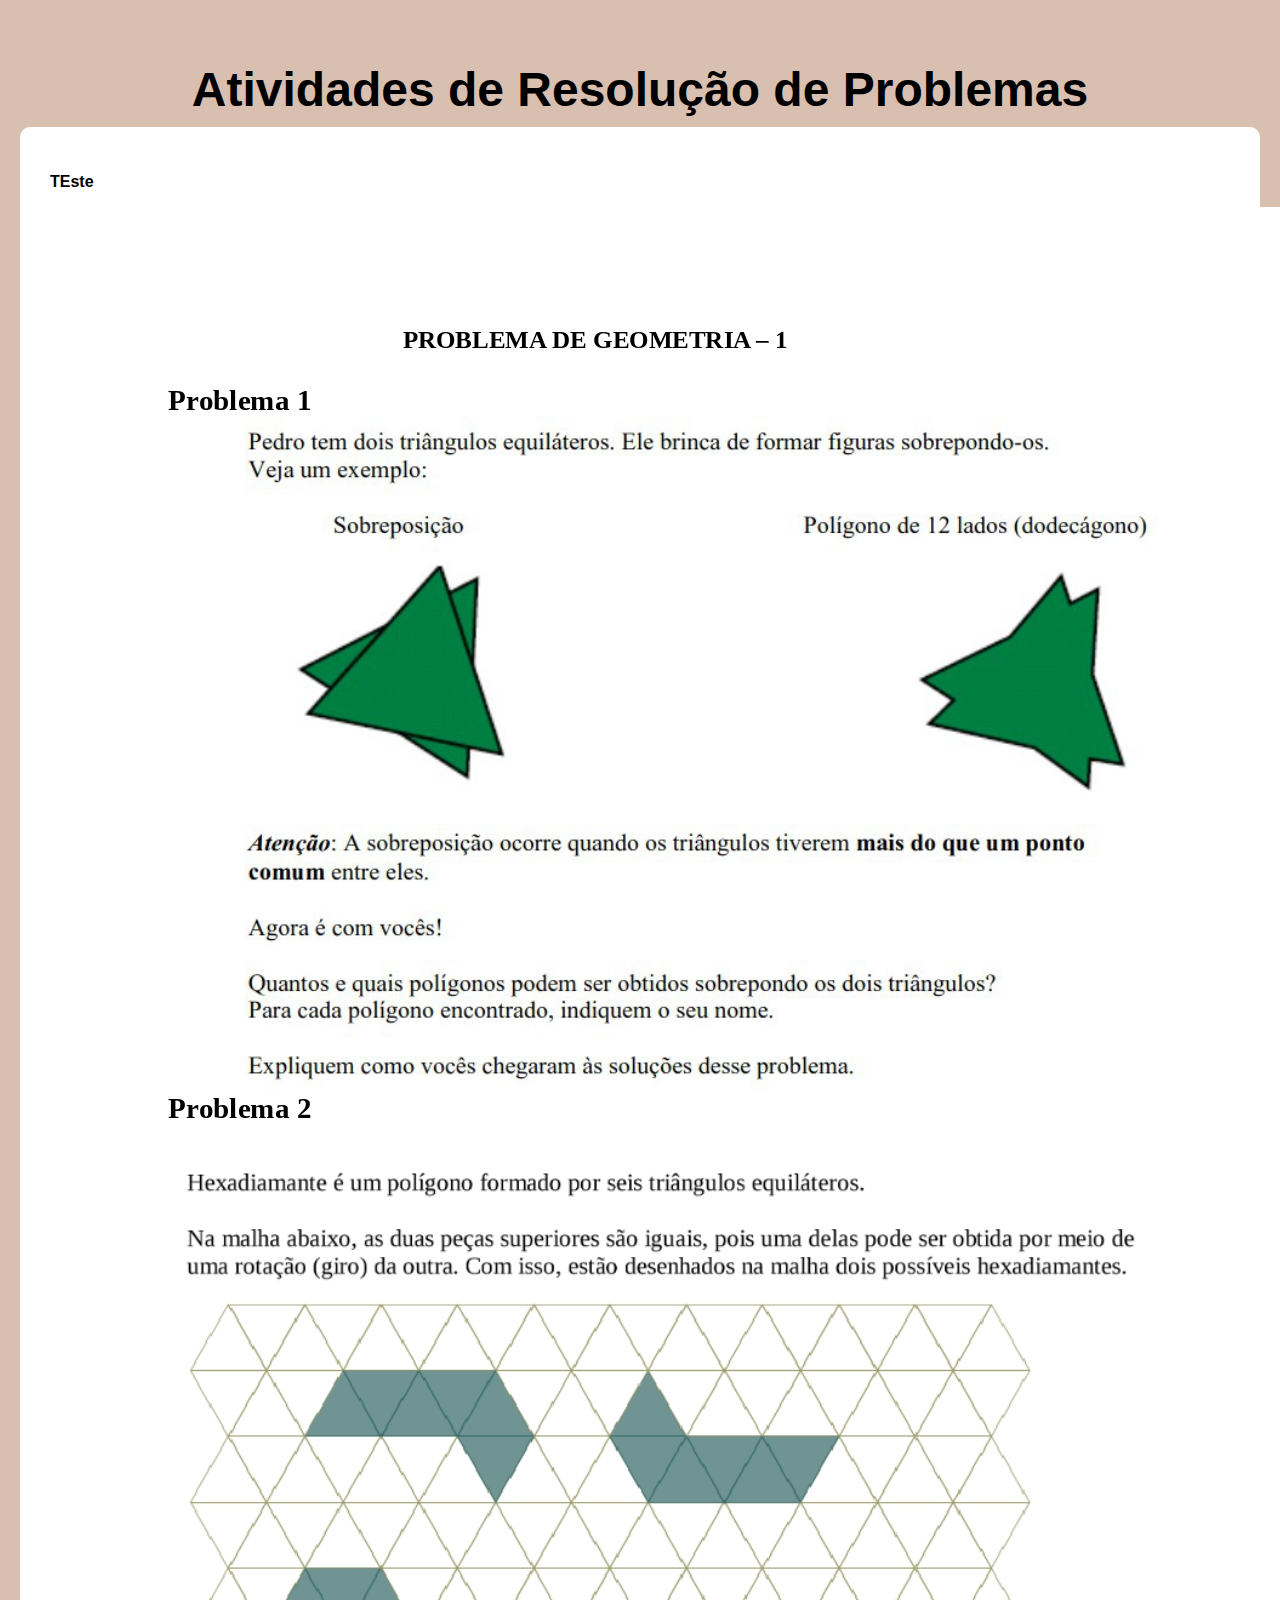
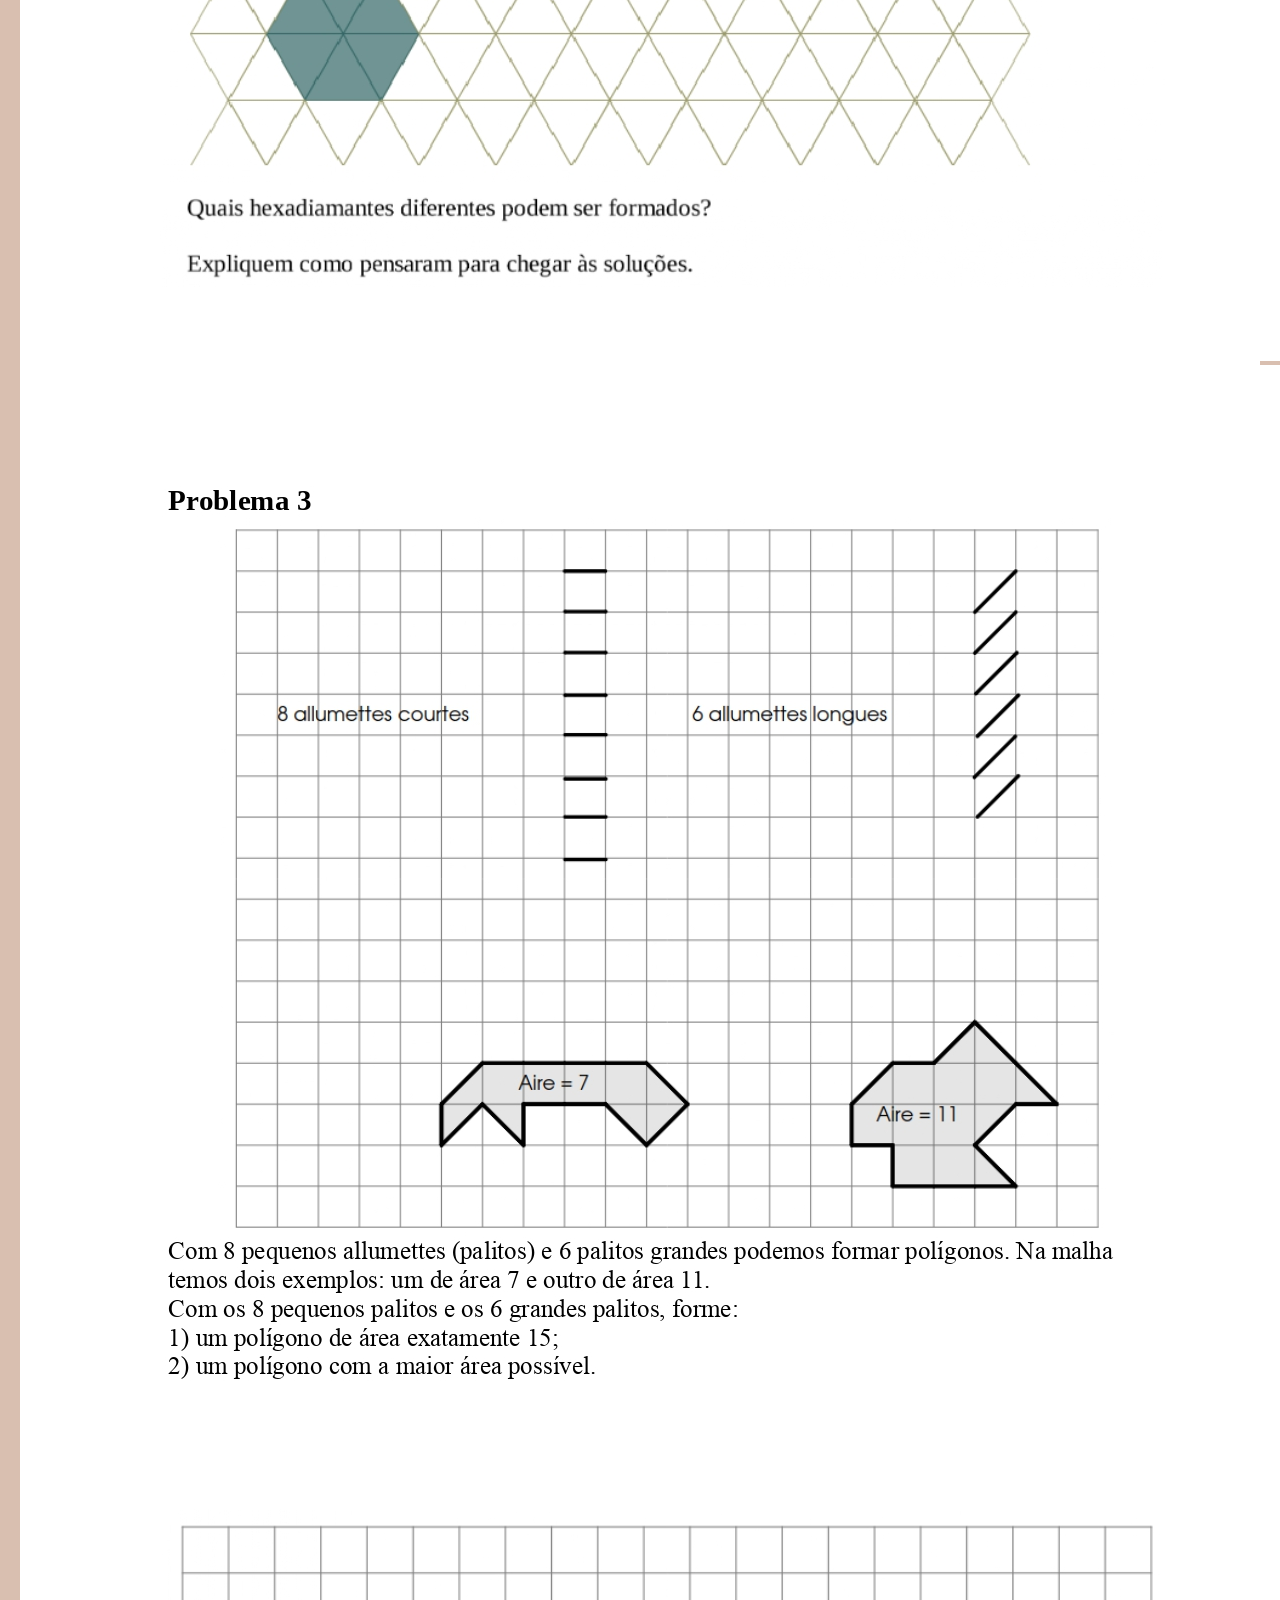
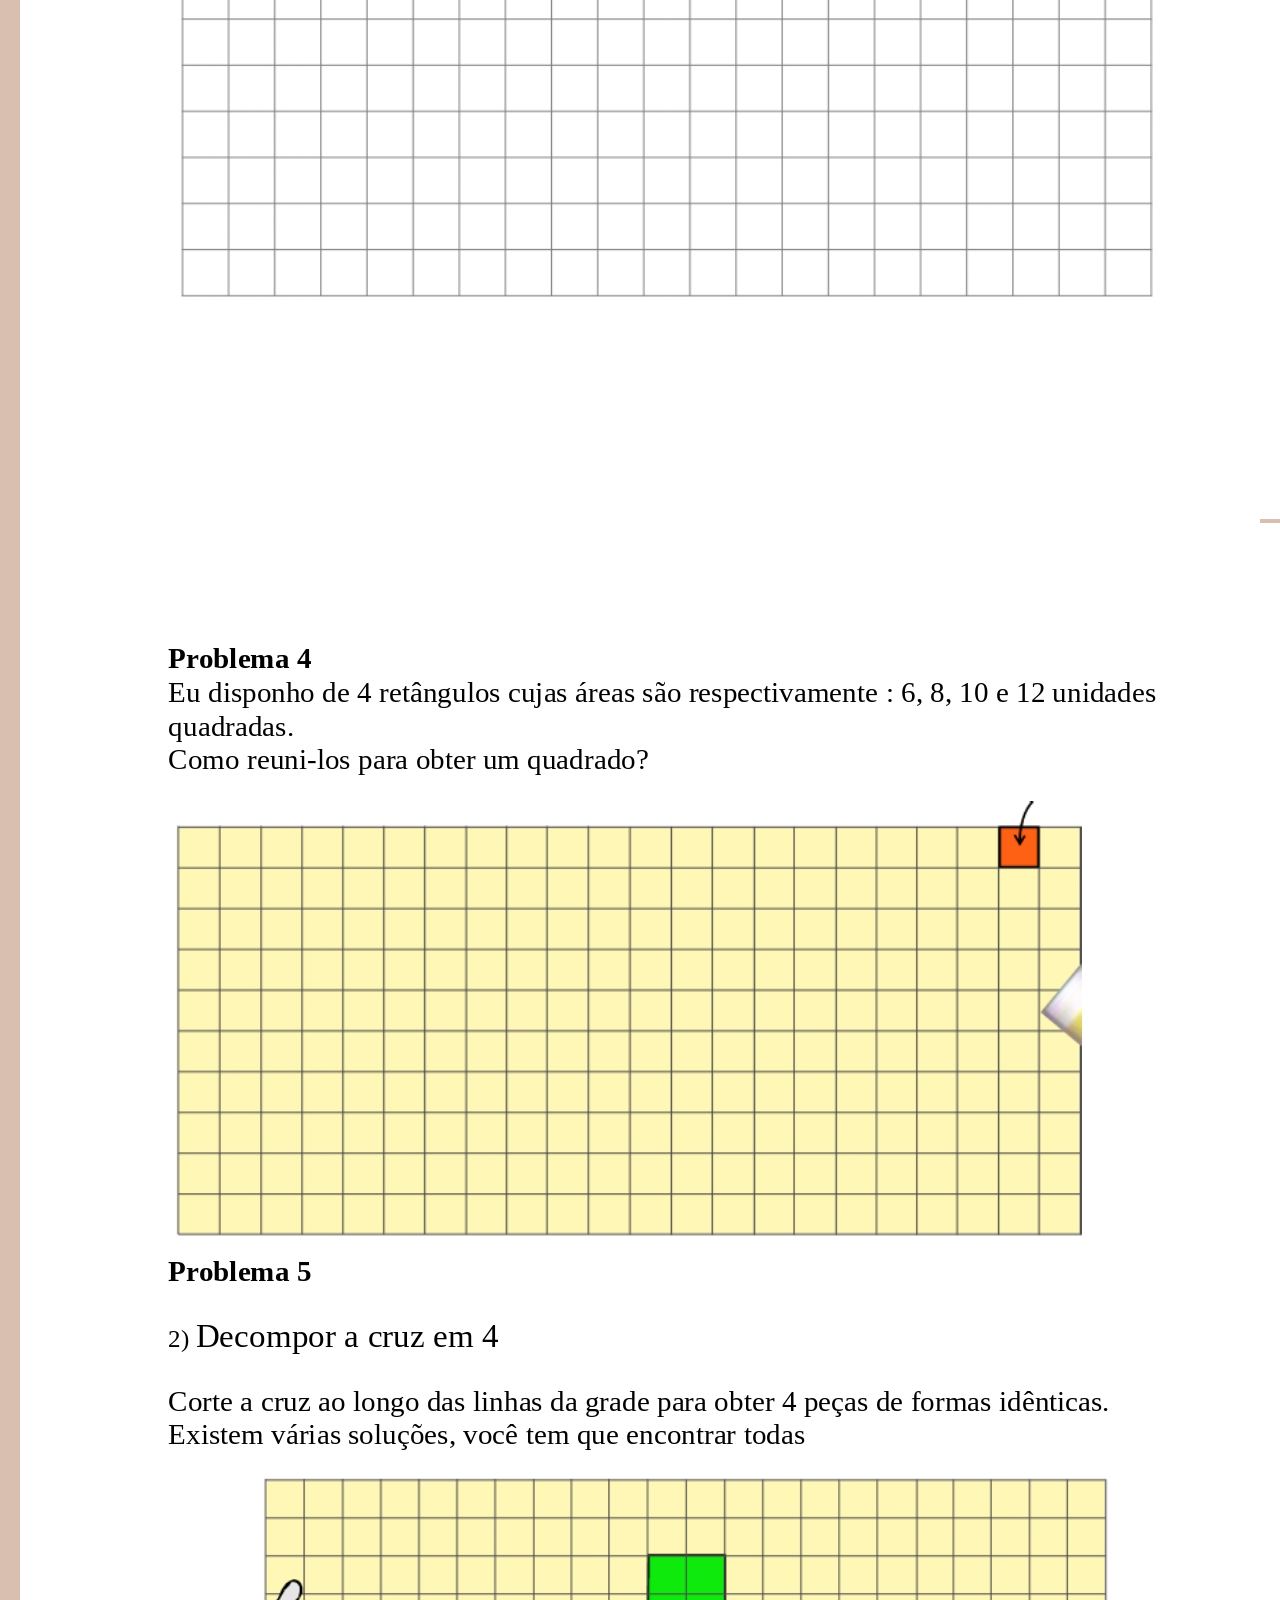
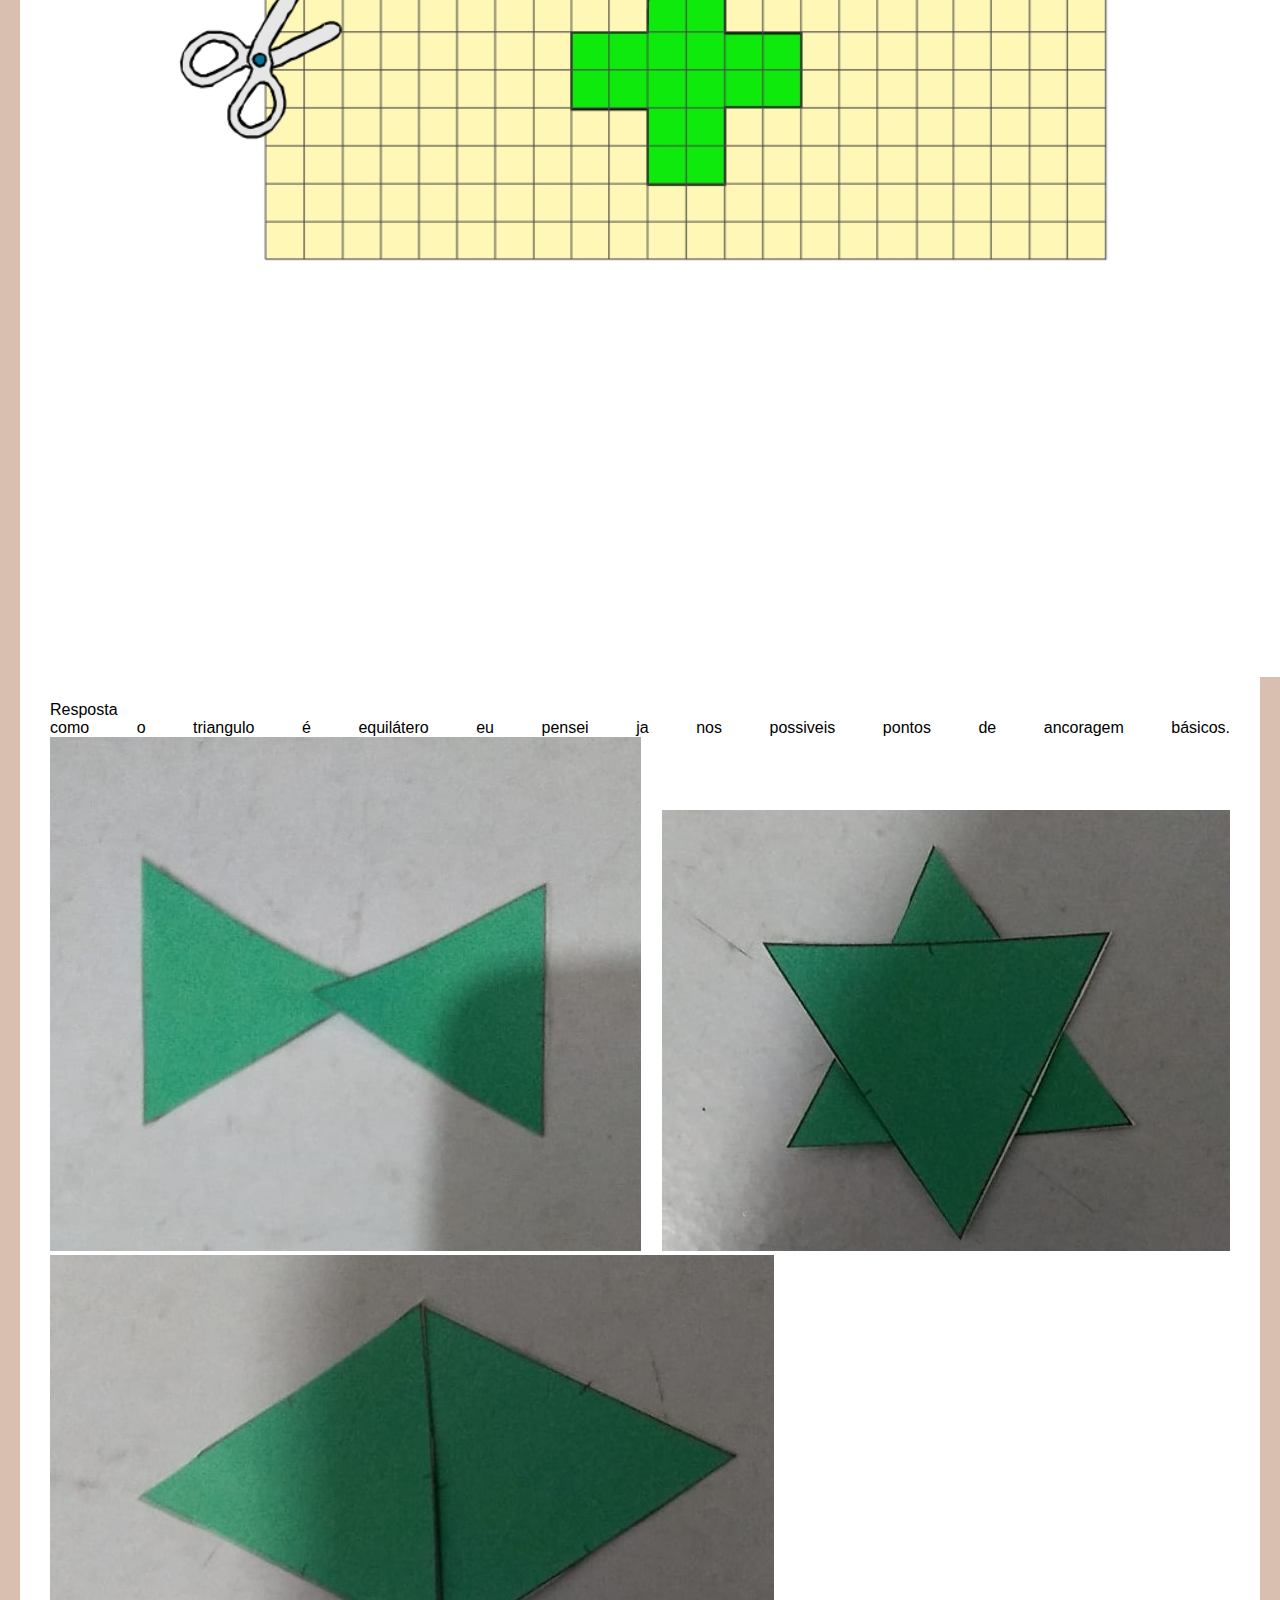
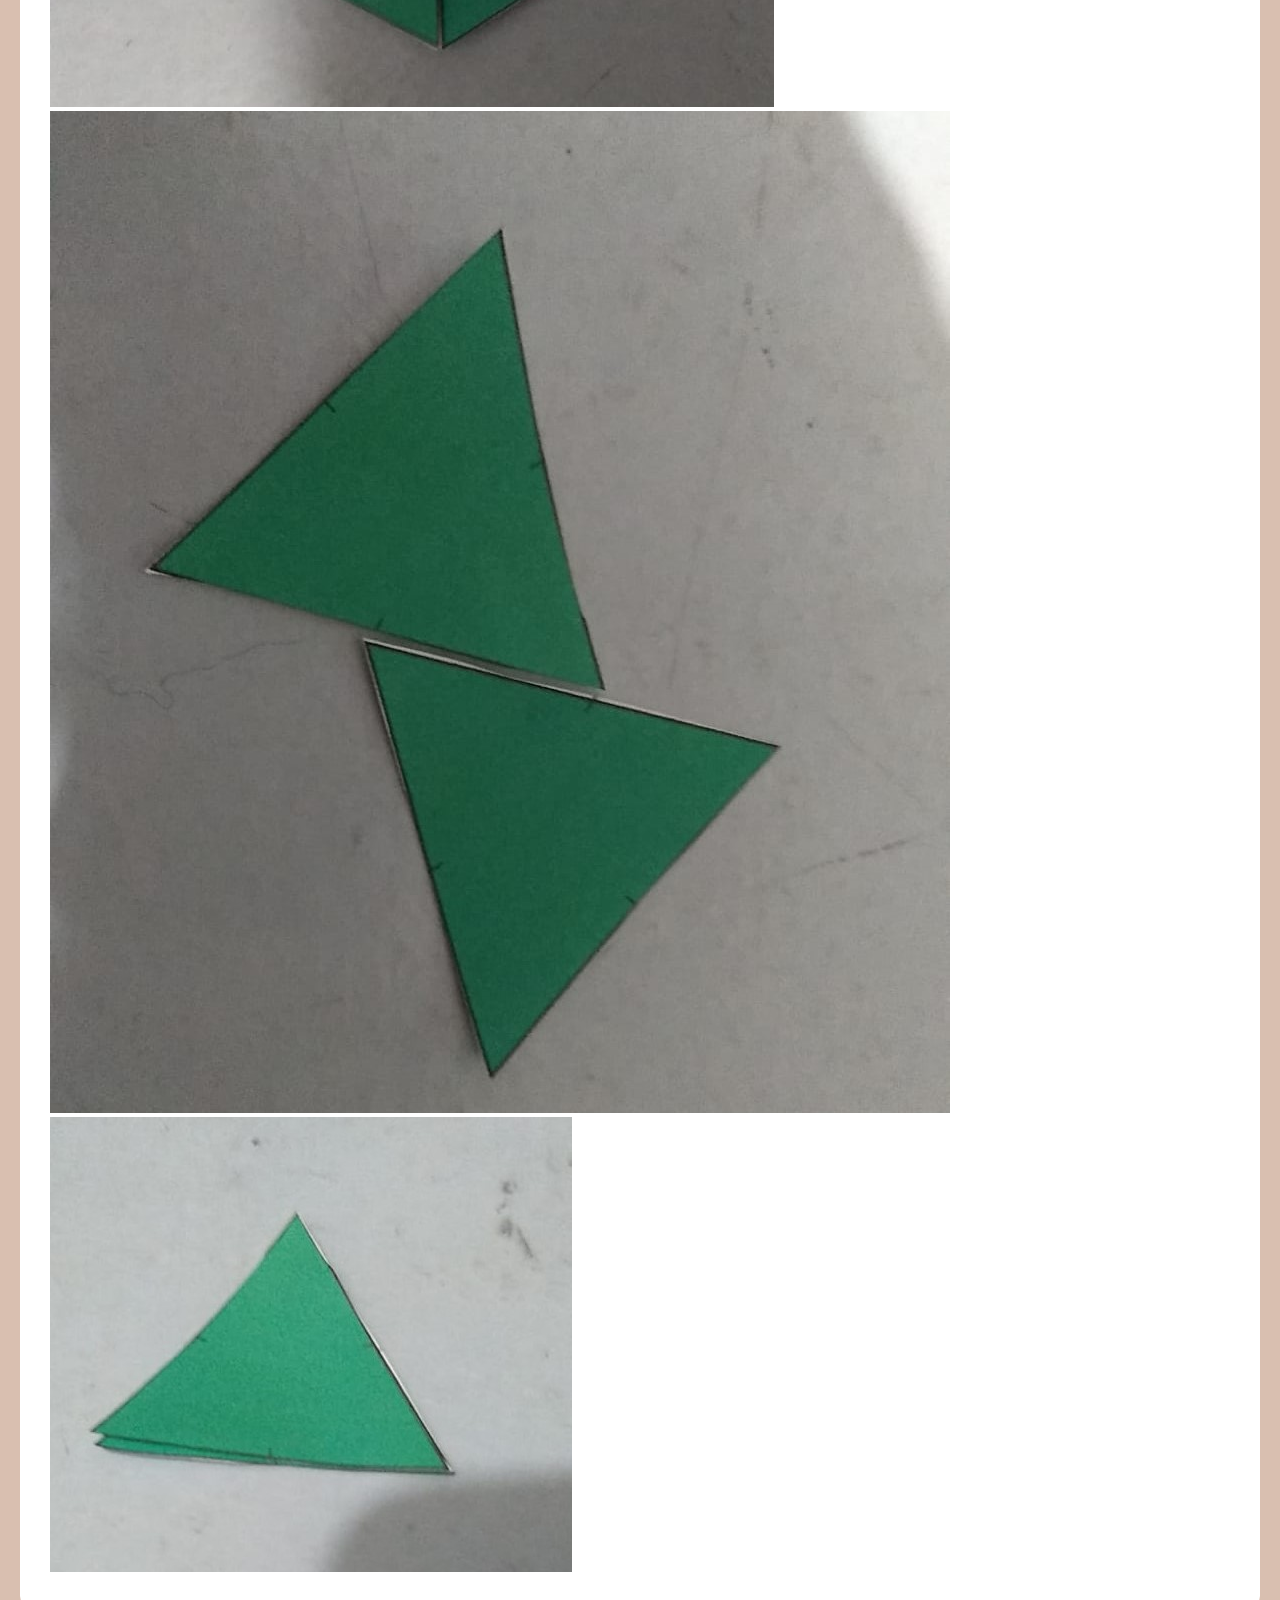
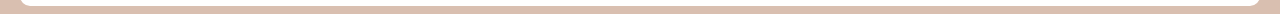
<file: Faculdade/Resolução de Problemas/rproblemas.html>
<!DOCTYPE html>
<html lang="pt-br">
<head>
    <meta charset="UTF-8">
    <meta http-equiv="X-UA-Compatible" content="IE=edge">
    <meta name="viewport" content="width=device-width, initial-scale=1.0">
    <title>Resolução de Problemas    </title>
    <link rel="stylesheet" href="style.css">
</head>
<body>
    <header>
       <h1>
        Atividades de Resolução de Problemas
       </h1> 
    </header>
    <nav>

    </nav>
    <main>
        <section id="perguntas">
            <p><b>TEste</b></p>
            <picture>
                <img src="Problemas de geometria 1_page-0001.jpg" alt="Atividades 1 e 2">
                
                
            </picture>
            <picture>
                <img src="Problemas de geometria 1_page-0002.jpg" alt="Atividades 3">
                
            </picture>
            <picture>
                <img src="Problemas de geometria 1_page-0003.jpg" alt="Atividades 4">
                
            </picture>
        </section>
        <section id="respostas">
            <article>
                Resposta
                <aside>
                    como o triangulo é equilátero eu pensei ja nos possiveis pontos de ancoragem básicos.
                    <img src="rp01001 (1).jpeg" alt="resposta exercicio 1">
                    <img src="rp01001 (2).jpeg" alt="resposta exercicio 1">
                    <img src="rp01001 (3).jpeg" alt="resposta exercicio 1">
                    <img src="rp01001 (4).jpeg" alt="resposta exercicio 1">
                    <img src="rp01001 (5).jpeg" alt="resposta exercicio 1">
                </aside>
            </article>

        </section>

    </main>
    <footer>

    </footer>
</body>
</html>
</file>
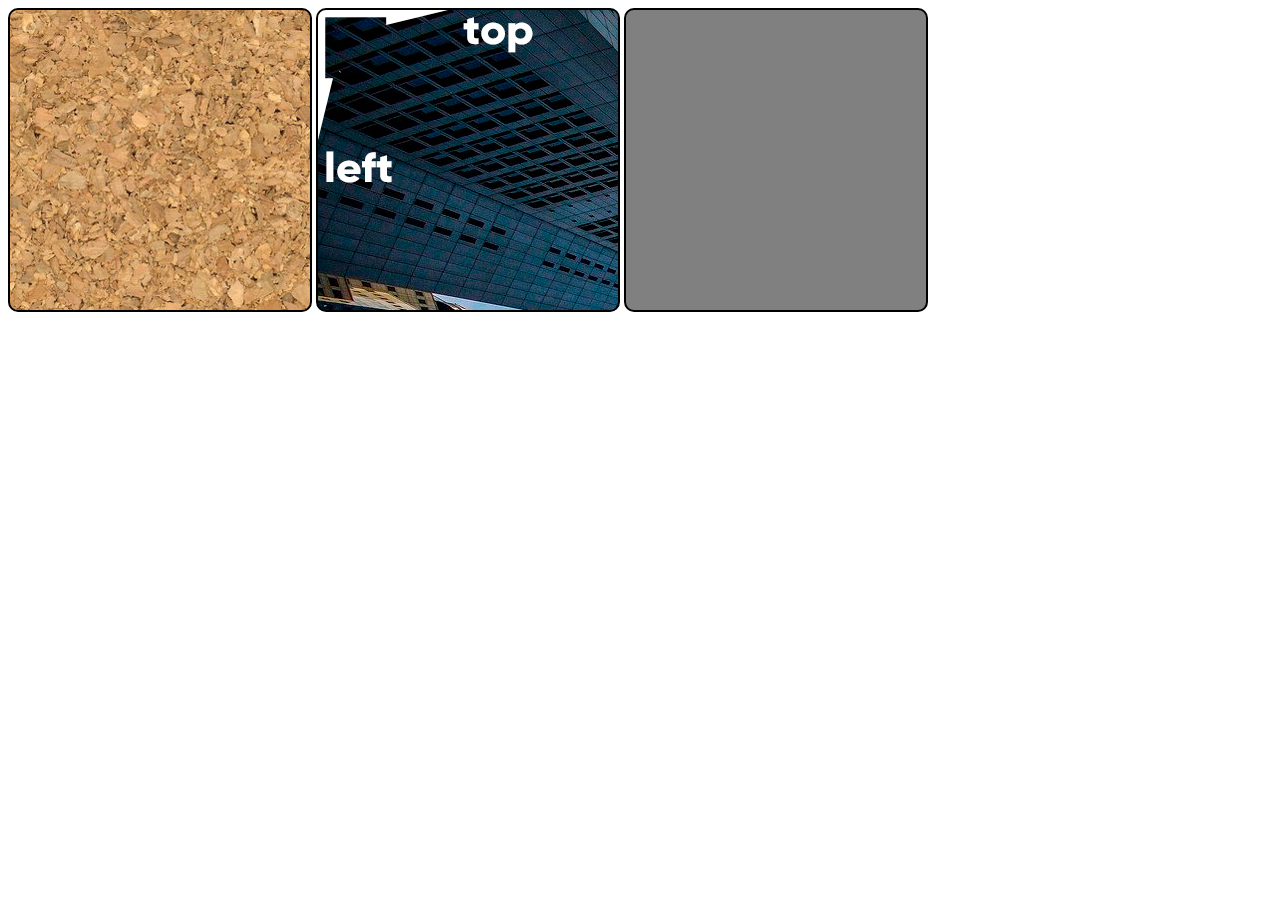
<file: testes/imagens-cap19/testeimg.html>
<!DOCTYPE html>
<html lang="pt-br">
<head>
    <meta charset="UTF-8">
    <meta http-equiv="X-UA-Compatible" content="IE=edge">
    <meta name="viewport" content="width=device-width, initial-scale=1.0">
    <title>Teste imagens</title>
    <style>
        body{
            background-color: 
        }
        div.quadrado{
            display: inline-block;
            border: 2px solid black;
            border-radius: 10px;
            background-color: gray;
            width: 300px;
            height: 300px;
        }
        div#q1{
            background-image: url("wallpaper001.jpg");
            width: 300px;
        }
        div#q2{
            background-image: url("wallpaper003.jpg");
                
        }
    </style>
</head>
<body>

    <div class="quadrado" id="q1">
        
        
    </div>

    <div class="quadrado" id="q2" >

    </div>

    <div class="quadrado" id="q3" >

    </div>



</body>
</html>
</file>
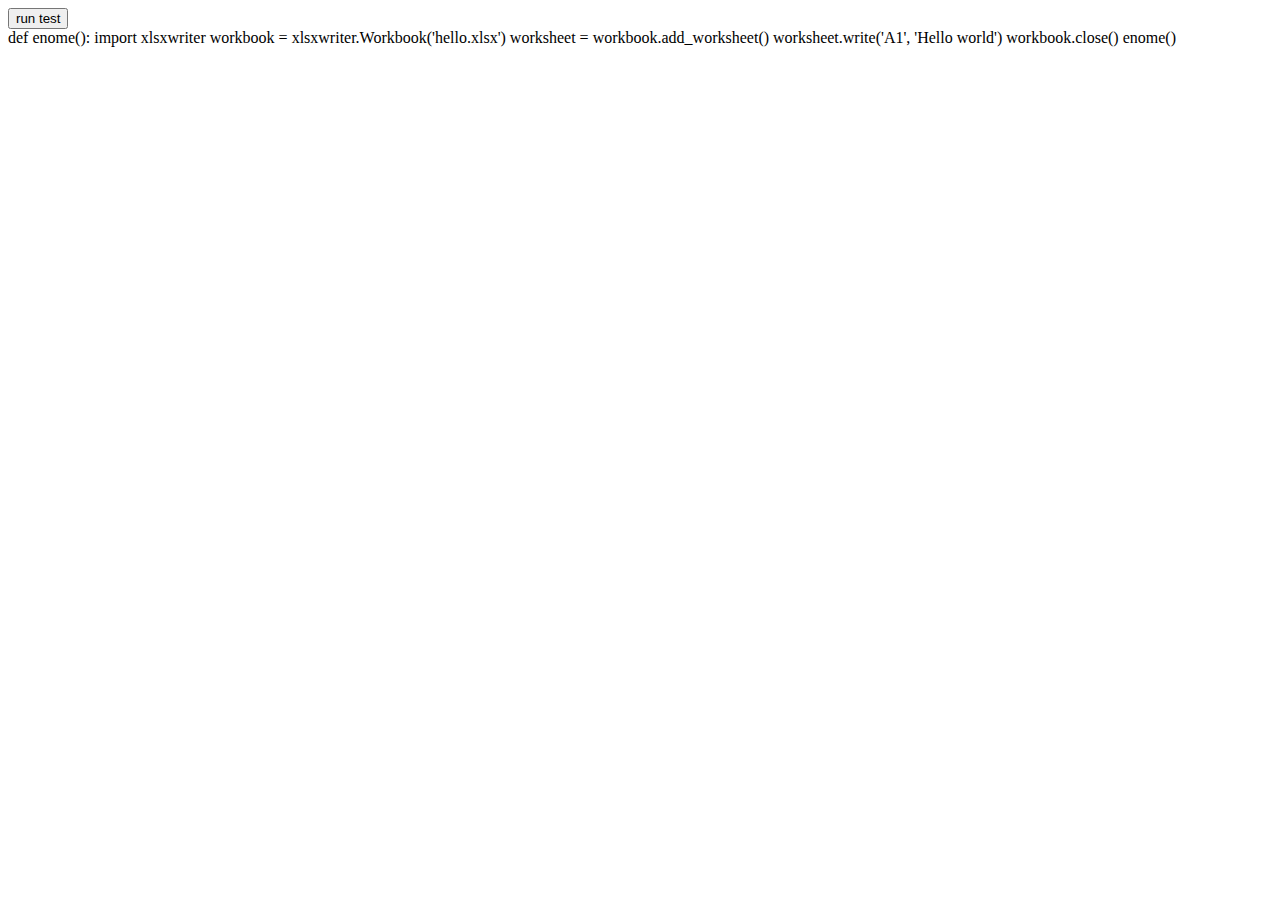
<file: Aplicações/projeto-social/pacote-d013/CadastroClientes01/main.html>
<!DOCTYPE html>
<html lang="pt-br">
<head>
    <meta charset="UTF-8">
    <meta http-equiv="X-UA-Compatible" content="IE=edge">
    <meta name="viewport" content="width=device-width, initial-scale=1.0">
    <title>Cadastro de Clientes</title>
    <link rel="stylesheet" href="https://pyscript.net/latest/pyscript.css" />
    <script defer src="https://pyscript.net/latest/pyscript.js"></script>
    
</head>
<body>
    <header>
        
    </header>
    <nav>

    </nav>
    
    <main>
        <div>
            <button id="test" type="button" py-onClick="enome()">run test</button>
            <div id="display"></div>
        </div>
      
    </main>
    
    
    <py-script>  
    
    
    def enome():
    import xlsxwriter
            workbook = xlsxwriter.Workbook('hello.xlsx')
            worksheet = workbook.add_worksheet()
        
            worksheet.write('A1', 'Hello world')
        
            workbook.close()
    enome()
    


    </py-script>
   
</body>
</html>
</file>
<file: testes/stylepg2.css>
@charset "UTF-8";
*{
    font-family: Arial, Helvetica, sans-serif;
    margin: 0px;
    padding: 0px;


}

body{
    background-color: bisque;
    padding: 10px 10px;
    
}
header{
    background-image: url(imagens/cascata01.jpg);
    height: 50vh;    
    background-repeat: no-repeat;
    background-position: center -200px;
    background-size: cover; 
    background-attachment: fixed;     
}
header>h1{
    text-align: center;
    font-variant: small-caps;
    color: white;
    padding-top: 15vh;
    text-shadow: 1px 1px 0px black;
    font-weight: bolder;
    
}
main{
    padding: 10px 140px;
    min-width: 320px; /*Responsividade*/
    max-height: 800px; /*Responsividade*/
    margin: auto; /*Responsividade*/
}





table{
    border-collapse: collapse;
    border: 1px solid black;
    width: 400px;
    background-color: white;
    position: relative; /*Cabeçalho móvel*/
}
thead > tr > th{ /*cabeçalho movel*/
    position: sticky;
    top: 0;
    background-color: gray;
    
}
tbody>tr:nth-child(2n){
    background-color: gray;
}
td{
    border: 1px solid black;
    vertical-align: middle;
    text-align: center;
}
th{
    border: 1px solid black;
}
div#container{
    overflow-x: auto;
}

iframe#tela{
    width: 950px;
    height: 500px;
    border: 2px solid black;
}
</file>
<file: testes/zotstyle2.css>
@charset "UTF-8";
*{
    font-family: Arial, Helvetica, sans-serif;
}

body{
    font-family: Arial, Helvetica, sans-serif;
    background-color: dimgray;
}
header{
    background-color: antiquewhite;
    padding: 10px;
    margin: 10px;
    box-shadow: 2px 1px 14px 6px rgba( 0, 0, 0, 0.5);
}
h1{
   
}
nav{
    background-color: gray;
    padding: 3px;

}
nav > a{
    text-decoration:none  ;
    color:aliceblue;
    font-weight: bold;
    margin-left: 30px;
}
nav > a:hover{
    text-decoration: underline;
}
main{
    background-color: aquamarine;
    padding: 20px;
    margin: 10px;
}
article{
    background-color: lightgray;
    padding: 5px;   
}
article > aside{
    background-color: bisque;

}
footer{
    background-color: black;
    color: whitesmoke;
    text-align: center;
    padding: 10px;
    margin: 0px;
}
</file>
<file: testes/style.css>
@charset "UTF-8";

@import url(pacote-projeto-d010/fontes/idroid.otf);
@font-face {
    font-family: idroid;
    src: url(pacote-projeto-d010/fontes/idroid.otf);
}


*{
    font-family: Arial, Helvetica, sans-serif;
    text-align: justify;
  /*  margin: 0px;
    padding: 0px;
    */
}
body{
    background-color: rgb(67, 150, 118);
}
header > h1{
    padding-top: 40px;
    margin-bottom: 20px;
    font-size: 5em;
    transition-duration: 5s;

}
nav{
    background-color:rgba(0, 0, 0, 0.863);
    color: aliceblue;
    padding: 10px 50px;
    text-decoration: none;
    


}
nav >a{
    color: aliceblue;
    text-decoration: none;
    transition-duration: 0.5s;
    padding: 0px 20px;
}
nav >a:hover{
    background-color: chartreuse;
    color: black;
    border-radius: 5px;
}

section{
    background-image: linear-gradient(to top, rgba(0, 0, 0, 0.863), rgb(32, 156, 105) );
    color: white;
    padding: 10px;
    margin: 0px 0px;
    border: 0px;
}
section > menu#principal{
    transition-duration: 0.3s;
}
section > span#menu:hover{
    background-color: rgb(13, 68, 151);
}   

h1#principal{
    color: white;
    text-align: center;

}
p#menu{
    text-align: center;
}
span#menu{
    color: white;
    padding: 20px 0px;
    margin-left: 20px;
}

main{
    background-color: white;
    padding: 20px;
    border-radius: 10px;

    min-width: 300px;
    max-width: 1000px;
    margin: auto;

}
h2{
    font-family: idroid;
    text-align: left;
    margin: 0px 10px;
    border: 10px;
    padding: 10px;
}
p{
    text-indent: 30px;
    line-height: 2em;
    font-size: 1em;
}


div.video1{
    background-color: black;
    margin: 3px -20px 30px -20px;
    padding: 20px;
    padding-bottom: 0%;
    min-height: 600px;
    position: relative;
    
}

div.video iframe{
    position: absolute;
    transform: translate(-50%, -50%)
}
img{
   width: 100%;

}
main img.pequeno{
    max-width: 350px;
    display: block;
    margin: auto;
}
footer{
    background-color: black;
    color: aliceblue;

}
</file>
<file: Desafios/pacote-d012/cordelstyle1.css>
@charset "UTF-8";

*{
    margin: 0px;
    padding: 0px;
}

html, body{ /*As configurações de âmbos em comum*/
    min-height: 100vh; /*vw largura, 100% view port*/
    background-color: darkgray;

}
header{
    background-color: black;
    color: white;
    text-align: center;

}
header > h1{
    padding-top: 50px;
    font-variant: small-caps;

}
header > p{
    padding-bottom: 50px;
}
a{
    color: white;
    text-decoration: none; /*tira o sublinhado*/
    font-weight: bolder;
}
header > a:hover, footer > a:hover {
     text-decoration: underline;
}
section > p{
    padding-bottom: 2em;
}

section{ /*para todas as section*/
    padding-top: 10vh;
    padding-bottom: 10vh;
    line-height: 2em; /*2x espaçamento duplo entre as frases */
    padding-left: 30px;
}

section.normal{
    background-color: white;
    color: black;
}
section.imagem{
    background-color: darkslategray;
    color: white;
    box-shadow: inset 6px 6px 13px 0px rgba(0, 0, 0, 0.603);
    background-attachment: fixed; /* altura completa do site*/

}
section.imagem > p {
    background-color: rgba(0, 0, 0, 0.486);
    width: 400px;
    padding: 5px;
    text-shadow: 1px 1px 0px black;
    
}
section#img01{
    background-image: url(imagens/background001.jpg);
    background-position: right center;
    background-size: cover;

}
section#img02{
    background-image: url(imagens/background002.jpg);
    background-size: cover;

}
footer{
    background-color: black;
    text-align: center;
    color: white;
    padding: 10px;
}
</file>
<file: Faculdade/Resolução de Problemas/style.css>
@charset "UTF-8";

*{
    font-family: Arial, Helvetica, sans-serif;
    text-align: justify;

}

/* Color Theme Swatches in Hex 
.7-days-in the-Dolomites-1-hex { color: #F27F3D; }
.7-days-in the-Dolomites-2-hex { color: #A66B49; }
.7-days-in the-Dolomites-3-hex { color: #D9BFB0; }
.7-days-in the-Dolomites-4-hex { color: #A63E26; }
.7-days-in the-Dolomites-5-hex { color: #A61B0F; }

/* Color Theme Swatches in RGBA 
.7-days-in the-Dolomites-1-rgba { color: rgba(242, 127, 60, 1); }
.7-days-in the-Dolomites-2-rgba { color: rgba(165, 106, 72, 1); }
.7-days-in the-Dolomites-3-rgba { color: rgba(216, 190, 175, 1); }
.7-days-in the-Dolomites-4-rgba { color: rgba(165, 61, 38, 1); }
.7-days-in the-Dolomites-5-rgba { color: rgba(165, 27, 14, 1); }

/* Color Theme Swatches in HSLA 
.7-days-in the-Dolomites-1-hsla { color: hsla(22, 87, 59, 1); }
.7-days-in the-Dolomites-2-hsla { color: hsla(22, 38, 46, 1); }
.7-days-in the-Dolomites-3-hsla { color: hsla(22, 34, 76, 1); }
.7-days-in the-Dolomites-4-hsla { color: hsla(11, 62, 39, 1); }
.7-days-in the-Dolomites-5-hsla { color: hsla(5, 83, 35, 1); }*/

body{
    background-color: #D9BFB0;
}
header>h1{
    padding-top: 30px;
    margin-bottom: 10px;
    font-size: 3em;
    transition-duration: 5s;
    text-align: center;
}

header{ 

}
nav{

}
main{
    background-color: white;
    padding: 20px;
    border-radius: 10px;
    min-width: 300px;
    max-width: 1200px;
    margin: auto;
}
section{
    padding: 10px;
    border: 0px;
    margin: 0px 0px;
}
</file>
